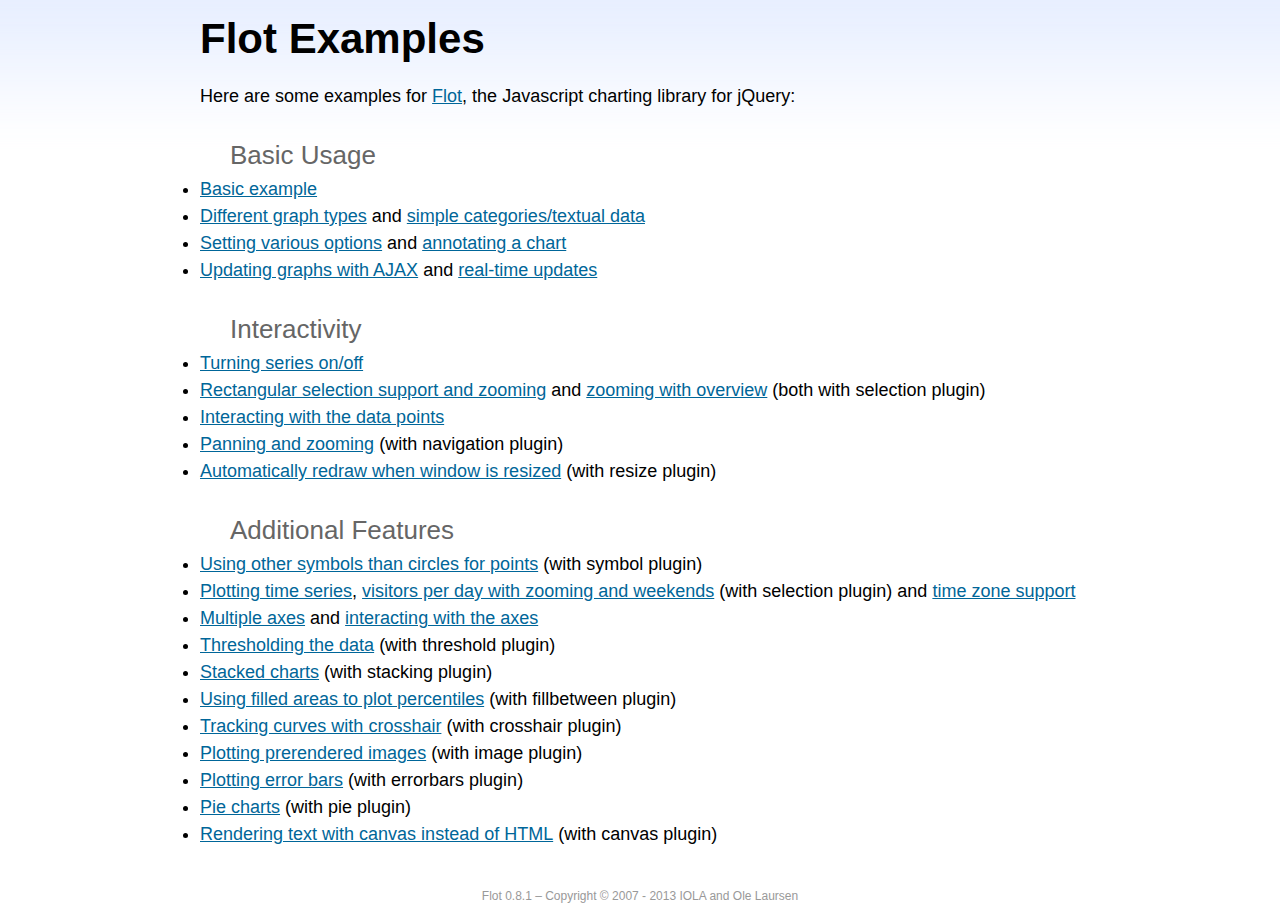
<file: dafycredit-mall-catelog/src/main/resources/static/assets/plugins/flot/examples/index.html>
<!DOCTYPE html PUBLIC "-//W3C//DTD HTML 4.01//EN" "http://www.w3.org/TR/html4/strict.dtd">
<html>
<head>
	<meta http-equiv="Content-Type" content="text/html; charset=utf-8">
	<title>Flot Examples</title>
	<link href="examples.css" rel="stylesheet" type="text/css">
	<style>

	h3 {
		margin-top: 30px;
		margin-bottom: 5px;
	}

	</style>
	<script language="javascript" type="text/javascript" src="../jquery.js"></script>
	<script language="javascript" type="text/javascript" src="../jquery.flot.js"></script>
	<script type="text/javascript">

	$(function() {

		// Add the Flot version string to the footer

		$("#footer").prepend("Flot " + $.plot.version + " &ndash; ");
	});

	</script>
</head>
<body>

	<div id="header">
		<h2>Flot Examples</h2>
	</div>

	<div id="content">

		<p>Here are some examples for <a href="http://www.flotcharts.org">Flot</a>, the Javascript charting library for jQuery:</p>

		<h3>Basic Usage</h3>

		<ul>
			<li><a href="basic-usage/index.html">Basic example</a></li>
			<li><a href="series-types/index.html">Different graph types</a> and <a href="categories/index.html">simple categories/textual data</a></li>
			<li><a href="basic-options/index.html">Setting various options</a> and <a href="annotating/index.html">annotating a chart</a></li>
			<li><a href="ajax/index.html">Updating graphs with AJAX</a> and <a href="realtime/index.html">real-time updates</a></li>
		</ul>

		<h3>Interactivity</h3>

		<ul>
			<li><a href="series-toggle/index.html">Turning series on/off</a></li>
			<li><a href="selection/index.html">Rectangular selection support and zooming</a> and <a href="zooming/index.html">zooming with overview</a> (both with selection plugin)</li>
			<li><a href="interacting/index.html">Interacting with the data points</a></li>
			<li><a href="navigate/index.html">Panning and zooming</a> (with navigation plugin)</li>
			<li><a href="resize/index.html">Automatically redraw when window is resized</a> (with resize plugin)</li>
		</ul>

		<h3>Additional Features</h3>

		<ul>
			<li><a href="symbols/index.html">Using other symbols than circles for points</a> (with symbol plugin)</li>
			<li><a href="axes-time/index.html">Plotting time series</a>, <a href="visitors/index.html">visitors per day with zooming and weekends</a> (with selection plugin) and <a href="axes-time-zones/index.html">time zone support</a></li>
			<li><a href="axes-multiple/index.html">Multiple axes</a> and <a href="axes-interacting/index.html">interacting with the axes</a></li>
			<li><a href="threshold/index.html">Thresholding the data</a> (with threshold plugin)</li>
			<li><a href="stacking/index.html">Stacked charts</a> (with stacking plugin)</li>
			<li><a href="percentiles/index.html">Using filled areas to plot percentiles</a> (with fillbetween plugin)</li>
			<li><a href="tracking/index.html">Tracking curves with crosshair</a> (with crosshair plugin)</li>
			<li><a href="image/index.html">Plotting prerendered images</a> (with image plugin)</li>
			<li><a href="series-errorbars/index.html">Plotting error bars</a> (with errorbars plugin)</li>
			<li><a href="series-pie/index.html">Pie charts</a> (with pie plugin)</li>
			<li><a href="canvas/index.html">Rendering text with canvas instead of HTML</a> (with canvas plugin)</li>
		</ul>

	</div>

	<div id="footer">
		Copyright &copy; 2007 - 2013 IOLA and Ole Laursen
	</div>

</body>
</html>
</file>
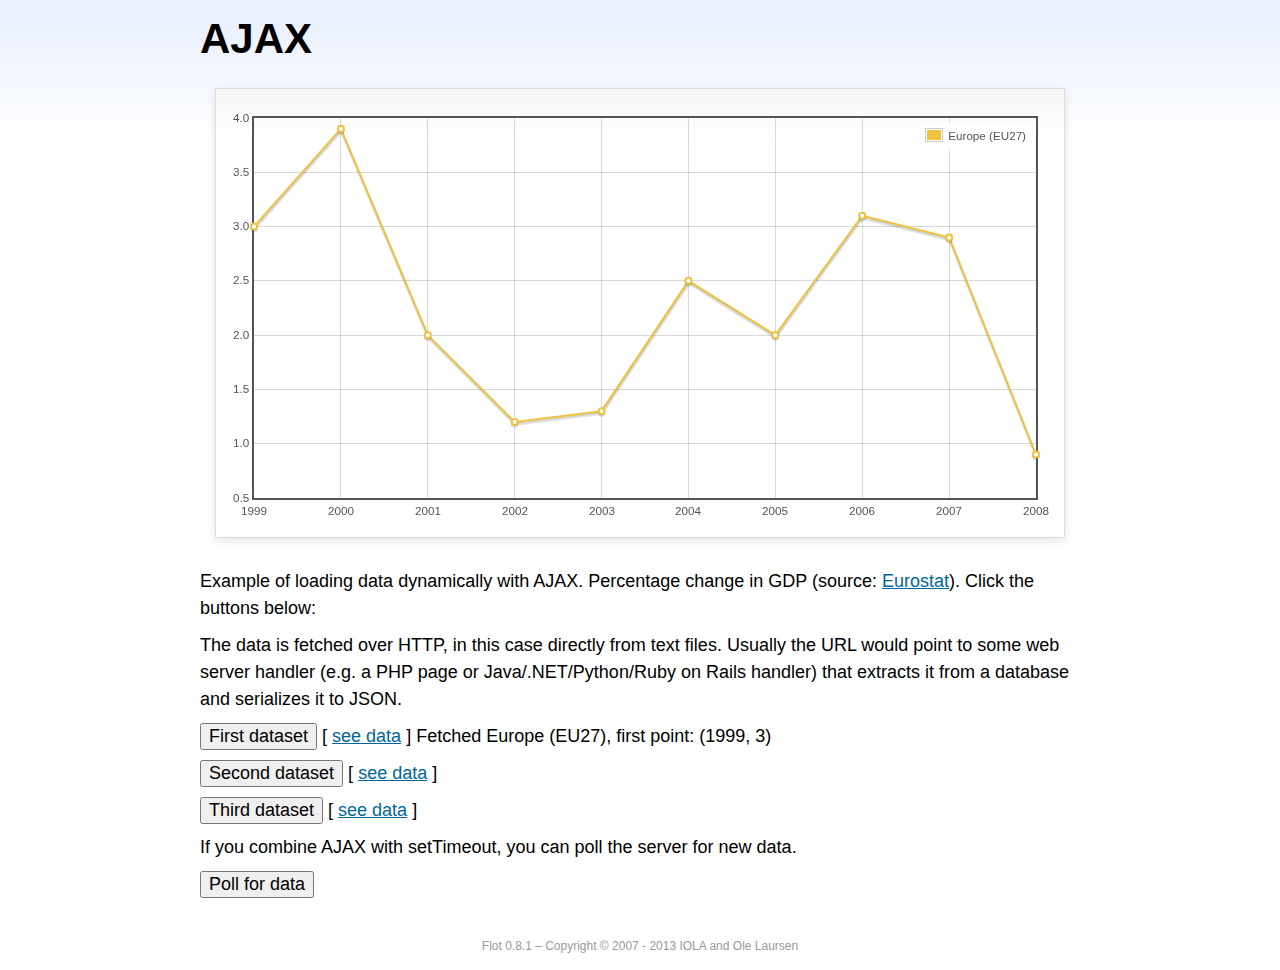
<file: dafycredit-mall-catelog/src/main/resources/static/assets/plugins/flot/examples/ajax/index.html>
<!DOCTYPE html PUBLIC "-//W3C//DTD HTML 4.01//EN" "http://www.w3.org/TR/html4/strict.dtd">
<html>
<head>
	<meta http-equiv="Content-Type" content="text/html; charset=utf-8">
	<title>Flot Examples: AJAX</title>
	<link href="../examples.css" rel="stylesheet" type="text/css">
	<!--[if lte IE 8]><script language="javascript" type="text/javascript" src="../../excanvas.min.js"></script><![endif]-->
	<script language="javascript" type="text/javascript" src="../../jquery.js"></script>
	<script language="javascript" type="text/javascript" src="../../jquery.flot.js"></script>
	<script type="text/javascript">

	$(function() {

		var options = {
			lines: {
				show: true
			},
			points: {
				show: true
			},
			xaxis: {
				tickDecimals: 0,
				tickSize: 1
			}
		};

		var data = [];

		$.plot("#placeholder", data, options);

		// Fetch one series, adding to what we already have

		var alreadyFetched = {};

		$("button.fetchSeries").click(function () {

			var button = $(this);

			// Find the URL in the link right next to us, then fetch the data

			var dataurl = button.siblings("a").attr("href");

			function onDataReceived(series) {

				// Extract the first coordinate pair; jQuery has parsed it, so
				// the data is now just an ordinary JavaScript object

				var firstcoordinate = "(" + series.data[0][0] + ", " + series.data[0][1] + ")";
				button.siblings("span").text("Fetched " + series.label + ", first point: " + firstcoordinate);

				// Push the new data onto our existing data array

				if (!alreadyFetched[series.label]) {
					alreadyFetched[series.label] = true;
					data.push(series);
				}

				$.plot("#placeholder", data, options);
			}

			$.ajax({
				url: dataurl,
				type: "GET",
				dataType: "json",
				success: onDataReceived
			});
		});

		// Initiate a recurring data update

		$("button.dataUpdate").click(function () {

			data = [];
			alreadyFetched = {};

			$.plot("#placeholder", data, options);

			var iteration = 0;

			function fetchData() {

				++iteration;

				function onDataReceived(series) {

					// Load all the data in one pass; if we only got partial
					// data we could merge it with what we already have.

					data = [ series ];
					$.plot("#placeholder", data, options);
				}

				// Normally we call the same URL - a script connected to a
				// database - but in this case we only have static example
				// files, so we need to modify the URL.

				$.ajax({
					url: "data-eu-gdp-growth-" + iteration + ".json",
					type: "GET",
					dataType: "json",
					success: onDataReceived
				});

				if (iteration < 5) {
					setTimeout(fetchData, 1000);
				} else {
					data = [];
					alreadyFetched = {};
				}
			}

			setTimeout(fetchData, 1000);
		});

		// Load the first series by default, so we don't have an empty plot

		$("button.fetchSeries:first").click();

		// Add the Flot version string to the footer

		$("#footer").prepend("Flot " + $.plot.version + " &ndash; ");
	});

	</script>
</head>
<body>

	<div id="header">
		<h2>AJAX</h2>
	</div>

	<div id="content">

		<div class="demo-container">
			<div id="placeholder" class="demo-placeholder"></div>
		</div>

		<p>Example of loading data dynamically with AJAX. Percentage change in GDP (source: <a href="http://epp.eurostat.ec.europa.eu/tgm/table.do?tab=table&init=1&plugin=1&language=en&pcode=tsieb020">Eurostat</a>). Click the buttons below:</p>

		<p>The data is fetched over HTTP, in this case directly from text files. Usually the URL would point to some web server handler (e.g. a PHP page or Java/.NET/Python/Ruby on Rails handler) that extracts it from a database and serializes it to JSON.</p>

		<p>
			<button class="fetchSeries">First dataset</button>
			[ <a href="data-eu-gdp-growth.json">see data</a> ]
			<span></span>
		</p>

		<p>
			<button class="fetchSeries">Second dataset</button>
			[ <a href="data-japan-gdp-growth.json">see data</a> ]
			<span></span>
		</p>

		<p>
			<button class="fetchSeries">Third dataset</button>
			[ <a href="data-usa-gdp-growth.json">see data</a> ]
			<span></span>
		</p>

		<p>If you combine AJAX with setTimeout, you can poll the server for new data.</p>

		<p>
			<button class="dataUpdate">Poll for data</button>
		</p>

	</div>

	<div id="footer">
		Copyright &copy; 2007 - 2013 IOLA and Ole Laursen
	</div>

</body>
</html>
</file>
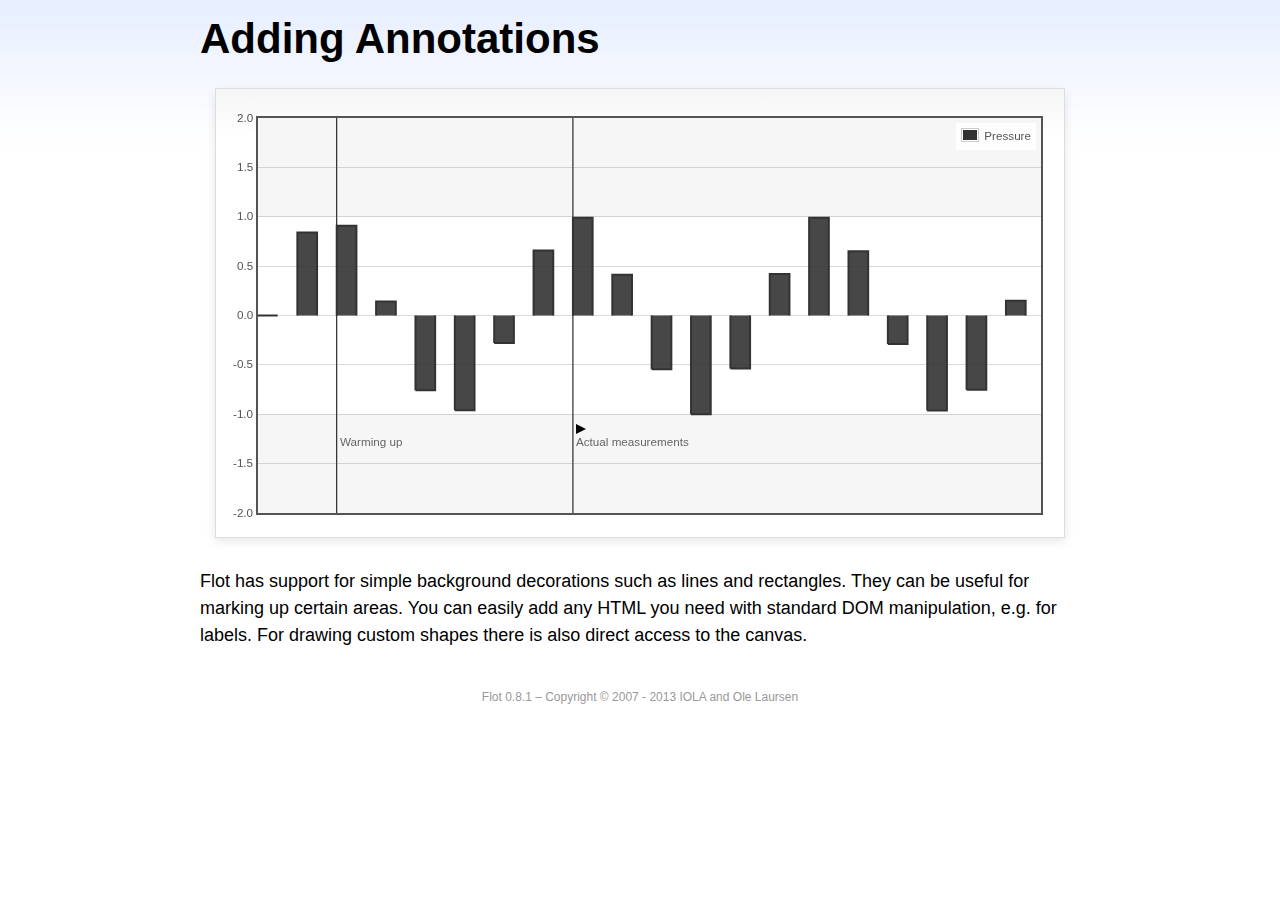
<file: dafycredit-mall-catelog/src/main/resources/static/assets/plugins/flot/examples/annotating/index.html>
<!DOCTYPE html PUBLIC "-//W3C//DTD HTML 4.01//EN" "http://www.w3.org/TR/html4/strict.dtd">
<html>
<head>
	<meta http-equiv="Content-Type" content="text/html; charset=utf-8">
	<title>Flot Examples: Adding Annotations</title>
	<link href="../examples.css" rel="stylesheet" type="text/css">
	<!--[if lte IE 8]><script language="javascript" type="text/javascript" src="../../excanvas.min.js"></script><![endif]-->
	<script language="javascript" type="text/javascript" src="../../jquery.js"></script>
	<script language="javascript" type="text/javascript" src="../../jquery.flot.js"></script>
	<script type="text/javascript">

	$(function() {

		var d1 = [];
		for (var i = 0; i < 20; ++i) {
			d1.push([i, Math.sin(i)]);
		}

		var data = [{ data: d1, label: "Pressure", color: "#333" }];

		var markings = [
			{ color: "#f6f6f6", yaxis: { from: 1 } },
			{ color: "#f6f6f6", yaxis: { to: -1 } },
			{ color: "#000", lineWidth: 1, xaxis: { from: 2, to: 2 } },
			{ color: "#000", lineWidth: 1, xaxis: { from: 8, to: 8 } }
		];

		var placeholder = $("#placeholder");

		var plot = $.plot(placeholder, data, {
			bars: { show: true, barWidth: 0.5, fill: 0.9 },
			xaxis: { ticks: [], autoscaleMargin: 0.02 },
			yaxis: { min: -2, max: 2 },
			grid: { markings: markings }
		});

		var o = plot.pointOffset({ x: 2, y: -1.2});

		// Append it to the placeholder that Flot already uses for positioning

		placeholder.append("<div style='position:absolute;left:" + (o.left + 4) + "px;top:" + o.top + "px;color:#666;font-size:smaller'>Warming up</div>");

		o = plot.pointOffset({ x: 8, y: -1.2});
		placeholder.append("<div style='position:absolute;left:" + (o.left + 4) + "px;top:" + o.top + "px;color:#666;font-size:smaller'>Actual measurements</div>");

		// Draw a little arrow on top of the last label to demonstrate canvas
		// drawing

		var ctx = plot.getCanvas().getContext("2d");
		ctx.beginPath();
		o.left += 4;
		ctx.moveTo(o.left, o.top);
		ctx.lineTo(o.left, o.top - 10);
		ctx.lineTo(o.left + 10, o.top - 5);
		ctx.lineTo(o.left, o.top);
		ctx.fillStyle = "#000";
		ctx.fill();

		// Add the Flot version string to the footer

		$("#footer").prepend("Flot " + $.plot.version + " &ndash; ");
	});

	</script>
</head>
<body>

	<div id="header">
		<h2>Adding Annotations</h2>
	</div>

	<div id="content">

		<div class="demo-container">
			<div id="placeholder" class="demo-placeholder"></div>
		</div>

		<p>Flot has support for simple background decorations such as lines and rectangles. They can be useful for marking up certain areas. You can easily add any HTML you need with standard DOM manipulation, e.g. for labels. For drawing custom shapes there is also direct access to the canvas.</p>

	</div>

	<div id="footer">
		Copyright &copy; 2007 - 2013 IOLA and Ole Laursen
	</div>

</body>
</html>
</file>
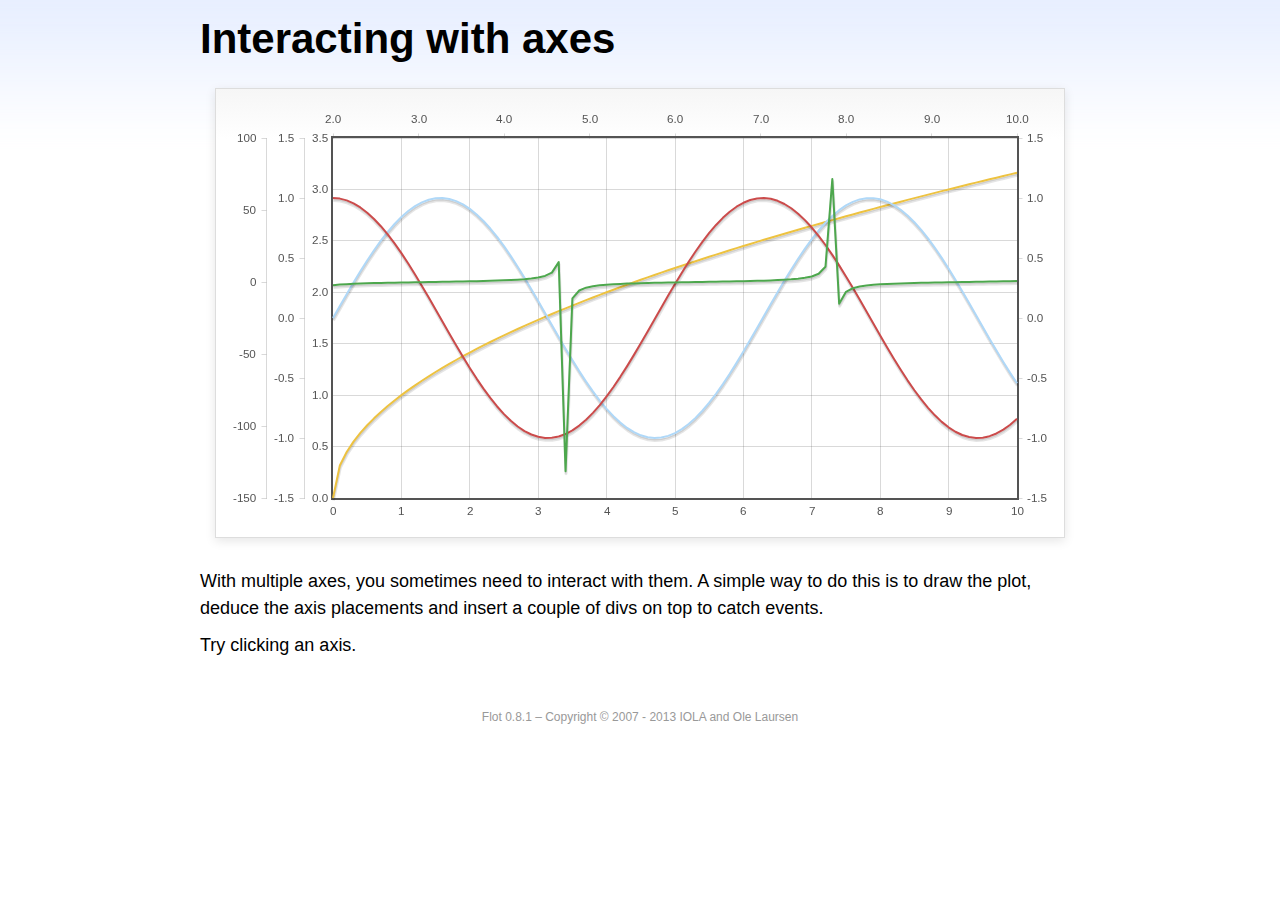
<file: dafycredit-mall-catelog/src/main/resources/static/assets/plugins/flot/examples/axes-interacting/index.html>
<!DOCTYPE html PUBLIC "-//W3C//DTD HTML 4.01//EN" "http://www.w3.org/TR/html4/strict.dtd">
<html>
<head>
	<meta http-equiv="Content-Type" content="text/html; charset=utf-8">
	<title>Flot Examples: Interacting with axes</title>
	<link href="../examples.css" rel="stylesheet" type="text/css">
	<!--[if lte IE 8]><script language="javascript" type="text/javascript" src="../../excanvas.min.js"></script><![endif]-->
	<script language="javascript" type="text/javascript" src="../../jquery.js"></script>
	<script language="javascript" type="text/javascript" src="../../jquery.flot.js"></script>
	<script type="text/javascript">

	$(function() {

		function generate(start, end, fn) {
			var res = [];
			for (var i = 0; i <= 100; ++i) {
				var x = start + i / 100 * (end - start);
				res.push([x, fn(x)]);
			}
			return res;
		}

		var data = [
			{ data: generate(0, 10, function (x) { return Math.sqrt(x);}), xaxis: 1, yaxis:1 },
			{ data: generate(0, 10, function (x) { return Math.sin(x);}), xaxis: 1, yaxis:2 },
			{ data: generate(0, 10, function (x) { return Math.cos(x);}), xaxis: 1, yaxis:3 },
			{ data: generate(2, 10, function (x) { return Math.tan(x);}), xaxis: 2, yaxis: 4 }
		];

		var plot = $.plot("#placeholder", data, {
			xaxes: [
				{ position: 'bottom' },
				{ position: 'top'}
			],
			yaxes: [
				{ position: 'left' },
				{ position: 'left' },
				{ position: 'right' },
				{ position: 'left' }
			]
		});

		// Create a div for each axis

		$.each(plot.getAxes(), function (i, axis) {
			if (!axis.show)
				return;

			var box = axis.box;

			$("<div class='axisTarget' style='position:absolute; left:" + box.left + "px; top:" + box.top + "px; width:" + box.width +  "px; height:" + box.height + "px'></div>")
				.data("axis.direction", axis.direction)
				.data("axis.n", axis.n)
				.css({ backgroundColor: "#f00", opacity: 0, cursor: "pointer" })
				.appendTo(plot.getPlaceholder())
				.hover(
					function () { $(this).css({ opacity: 0.10 }) },
					function () { $(this).css({ opacity: 0 }) }
				)
				.click(function () {
					$("#click").text("You clicked the " + axis.direction + axis.n + "axis!")
				});
		});

		// Add the Flot version string to the footer

		$("#footer").prepend("Flot " + $.plot.version + " &ndash; ");
	});

	</script>
</head>
<body>

	<div id="header">
		<h2>Interacting with axes</h2>
	</div>

	<div id="content">

		<div class="demo-container">
			<div id="placeholder" class="demo-placeholder"></div>
		</div>

		<p>With multiple axes, you sometimes need to interact with them. A simple way to do this is to draw the plot, deduce the axis placements and insert a couple of divs on top to catch events.</p>

		<p>Try clicking an axis.</p>

		<p id="click"></p>

	</div>

	<div id="footer">
		Copyright &copy; 2007 - 2013 IOLA and Ole Laursen
	</div>

</body>
</html>
</file>
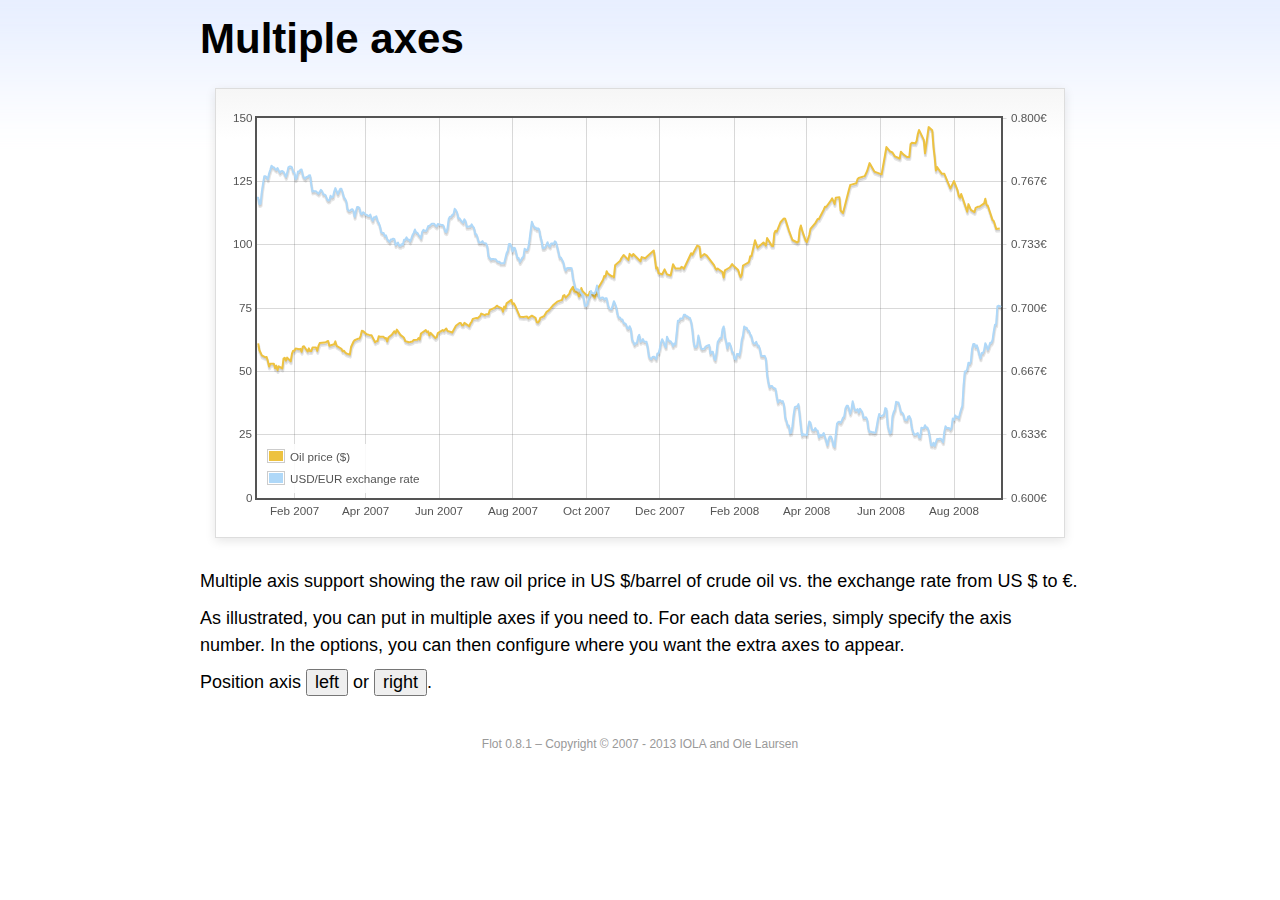
<file: dafycredit-mall-catelog/src/main/resources/static/assets/plugins/flot/examples/axes-multiple/index.html>
<!DOCTYPE html PUBLIC "-//W3C//DTD HTML 4.01//EN" "http://www.w3.org/TR/html4/strict.dtd">
<html>
<head>
	<meta http-equiv="Content-Type" content="text/html; charset=utf-8">
	<title>Flot Examples: Multiple Axes</title>
	<link href="../examples.css" rel="stylesheet" type="text/css">
	<!--[if lte IE 8]><script language="javascript" type="text/javascript" src="../../excanvas.min.js"></script><![endif]-->
	<script language="javascript" type="text/javascript" src="../../jquery.js"></script>
	<script language="javascript" type="text/javascript" src="../../jquery.flot.js"></script>
	<script language="javascript" type="text/javascript" src="../../jquery.flot.time.js"></script>
	<script type="text/javascript">

	$(function() {

		var oilprices = [[1167692400000,61.05], [1167778800000,58.32], [1167865200000,57.35], [1167951600000,56.31], [1168210800000,55.55], [1168297200000,55.64], [1168383600000,54.02], [1168470000000,51.88], [1168556400000,52.99], [1168815600000,52.99], [1168902000000,51.21], [1168988400000,52.24], [1169074800000,50.48], [1169161200000,51.99], [1169420400000,51.13], [1169506800000,55.04], [1169593200000,55.37], [1169679600000,54.23], [1169766000000,55.42], [1170025200000,54.01], [1170111600000,56.97], [1170198000000,58.14], [1170284400000,58.14], [1170370800000,59.02], [1170630000000,58.74], [1170716400000,58.88], [1170802800000,57.71], [1170889200000,59.71], [1170975600000,59.89], [1171234800000,57.81], [1171321200000,59.06], [1171407600000,58.00], [1171494000000,57.99], [1171580400000,59.39], [1171839600000,59.39], [1171926000000,58.07], [1172012400000,60.07], [1172098800000,61.14], [1172444400000,61.39], [1172530800000,61.46], [1172617200000,61.79], [1172703600000,62.00], [1172790000000,60.07], [1173135600000,60.69], [1173222000000,61.82], [1173308400000,60.05], [1173654000000,58.91], [1173740400000,57.93], [1173826800000,58.16], [1173913200000,57.55], [1173999600000,57.11], [1174258800000,56.59], [1174345200000,59.61], [1174518000000,61.69], [1174604400000,62.28], [1174860000000,62.91], [1174946400000,62.93], [1175032800000,64.03], [1175119200000,66.03], [1175205600000,65.87], [1175464800000,64.64], [1175637600000,64.38], [1175724000000,64.28], [1175810400000,64.28], [1176069600000,61.51], [1176156000000,61.89], [1176242400000,62.01], [1176328800000,63.85], [1176415200000,63.63], [1176674400000,63.61], [1176760800000,63.10], [1176847200000,63.13], [1176933600000,61.83], [1177020000000,63.38], [1177279200000,64.58], [1177452000000,65.84], [1177538400000,65.06], [1177624800000,66.46], [1177884000000,64.40], [1178056800000,63.68], [1178143200000,63.19], [1178229600000,61.93], [1178488800000,61.47], [1178575200000,61.55], [1178748000000,61.81], [1178834400000,62.37], [1179093600000,62.46], [1179180000000,63.17], [1179266400000,62.55], [1179352800000,64.94], [1179698400000,66.27], [1179784800000,65.50], [1179871200000,65.77], [1179957600000,64.18], [1180044000000,65.20], [1180389600000,63.15], [1180476000000,63.49], [1180562400000,65.08], [1180908000000,66.30], [1180994400000,65.96], [1181167200000,66.93], [1181253600000,65.98], [1181599200000,65.35], [1181685600000,66.26], [1181858400000,68.00], [1182117600000,69.09], [1182204000000,69.10], [1182290400000,68.19], [1182376800000,68.19], [1182463200000,69.14], [1182722400000,68.19], [1182808800000,67.77], [1182895200000,68.97], [1182981600000,69.57], [1183068000000,70.68], [1183327200000,71.09], [1183413600000,70.92], [1183586400000,71.81], [1183672800000,72.81], [1183932000000,72.19], [1184018400000,72.56], [1184191200000,72.50], [1184277600000,74.15], [1184623200000,75.05], [1184796000000,75.92], [1184882400000,75.57], [1185141600000,74.89], [1185228000000,73.56], [1185314400000,75.57], [1185400800000,74.95], [1185487200000,76.83], [1185832800000,78.21], [1185919200000,76.53], [1186005600000,76.86], [1186092000000,76.00], [1186437600000,71.59], [1186696800000,71.47], [1186956000000,71.62], [1187042400000,71.00], [1187301600000,71.98], [1187560800000,71.12], [1187647200000,69.47], [1187733600000,69.26], [1187820000000,69.83], [1187906400000,71.09], [1188165600000,71.73], [1188338400000,73.36], [1188511200000,74.04], [1188856800000,76.30], [1189116000000,77.49], [1189461600000,78.23], [1189548000000,79.91], [1189634400000,80.09], [1189720800000,79.10], [1189980000000,80.57], [1190066400000,81.93], [1190239200000,83.32], [1190325600000,81.62], [1190584800000,80.95], [1190671200000,79.53], [1190757600000,80.30], [1190844000000,82.88], [1190930400000,81.66], [1191189600000,80.24], [1191276000000,80.05], [1191362400000,79.94], [1191448800000,81.44], [1191535200000,81.22], [1191794400000,79.02], [1191880800000,80.26], [1191967200000,80.30], [1192053600000,83.08], [1192140000000,83.69], [1192399200000,86.13], [1192485600000,87.61], [1192572000000,87.40], [1192658400000,89.47], [1192744800000,88.60], [1193004000000,87.56], [1193090400000,87.56], [1193176800000,87.10], [1193263200000,91.86], [1193612400000,93.53], [1193698800000,94.53], [1193871600000,95.93], [1194217200000,93.98], [1194303600000,96.37], [1194476400000,95.46], [1194562800000,96.32], [1195081200000,93.43], [1195167600000,95.10], [1195426800000,94.64], [1195513200000,95.10], [1196031600000,97.70], [1196118000000,94.42], [1196204400000,90.62], [1196290800000,91.01], [1196377200000,88.71], [1196636400000,88.32], [1196809200000,90.23], [1196982000000,88.28], [1197241200000,87.86], [1197327600000,90.02], [1197414000000,92.25], [1197586800000,90.63], [1197846000000,90.63], [1197932400000,90.49], [1198018800000,91.24], [1198105200000,91.06], [1198191600000,90.49], [1198710000000,96.62], [1198796400000,96.00], [1199142000000,99.62], [1199314800000,99.18], [1199401200000,95.09], [1199660400000,96.33], [1199833200000,95.67], [1200351600000,91.90], [1200438000000,90.84], [1200524400000,90.13], [1200610800000,90.57], [1200956400000,89.21], [1201042800000,86.99], [1201129200000,89.85], [1201474800000,90.99], [1201561200000,91.64], [1201647600000,92.33], [1201734000000,91.75], [1202079600000,90.02], [1202166000000,88.41], [1202252400000,87.14], [1202338800000,88.11], [1202425200000,91.77], [1202770800000,92.78], [1202857200000,93.27], [1202943600000,95.46], [1203030000000,95.46], [1203289200000,101.74], [1203462000000,98.81], [1203894000000,100.88], [1204066800000,99.64], [1204153200000,102.59], [1204239600000,101.84], [1204498800000,99.52], [1204585200000,99.52], [1204671600000,104.52], [1204758000000,105.47], [1204844400000,105.15], [1205103600000,108.75], [1205276400000,109.92], [1205362800000,110.33], [1205449200000,110.21], [1205708400000,105.68], [1205967600000,101.84], [1206313200000,100.86], [1206399600000,101.22], [1206486000000,105.90], [1206572400000,107.58], [1206658800000,105.62], [1206914400000,101.58], [1207000800000,100.98], [1207173600000,103.83], [1207260000000,106.23], [1207605600000,108.50], [1207778400000,110.11], [1207864800000,110.14], [1208210400000,113.79], [1208296800000,114.93], [1208383200000,114.86], [1208728800000,117.48], [1208815200000,118.30], [1208988000000,116.06], [1209074400000,118.52], [1209333600000,118.75], [1209420000000,113.46], [1209592800000,112.52], [1210024800000,121.84], [1210111200000,123.53], [1210197600000,123.69], [1210543200000,124.23], [1210629600000,125.80], [1210716000000,126.29], [1211148000000,127.05], [1211320800000,129.07], [1211493600000,132.19], [1211839200000,128.85], [1212357600000,127.76], [1212703200000,138.54], [1212962400000,136.80], [1213135200000,136.38], [1213308000000,134.86], [1213653600000,134.01], [1213740000000,136.68], [1213912800000,135.65], [1214172000000,134.62], [1214258400000,134.62], [1214344800000,134.62], [1214431200000,139.64], [1214517600000,140.21], [1214776800000,140.00], [1214863200000,140.97], [1214949600000,143.57], [1215036000000,145.29], [1215381600000,141.37], [1215468000000,136.04], [1215727200000,146.40], [1215986400000,145.18], [1216072800000,138.74], [1216159200000,134.60], [1216245600000,129.29], [1216332000000,130.65], [1216677600000,127.95], [1216850400000,127.95], [1217282400000,122.19], [1217455200000,124.08], [1217541600000,125.10], [1217800800000,121.41], [1217887200000,119.17], [1217973600000,118.58], [1218060000000,120.02], [1218405600000,114.45], [1218492000000,113.01], [1218578400000,116.00], [1218751200000,113.77], [1219010400000,112.87], [1219096800000,114.53], [1219269600000,114.98], [1219356000000,114.98], [1219701600000,116.27], [1219788000000,118.15], [1219874400000,115.59], [1219960800000,115.46], [1220306400000,109.71], [1220392800000,109.35], [1220565600000,106.23], [1220824800000,106.34]];

		var exchangerates = [[1167606000000,0.7580], [1167692400000,0.7580], [1167778800000,0.75470], [1167865200000,0.75490], [1167951600000,0.76130], [1168038000000,0.76550], [1168124400000,0.76930], [1168210800000,0.76940], [1168297200000,0.76880], [1168383600000,0.76780], [1168470000000,0.77080], [1168556400000,0.77270], [1168642800000,0.77490], [1168729200000,0.77410], [1168815600000,0.77410], [1168902000000,0.77320], [1168988400000,0.77270], [1169074800000,0.77370], [1169161200000,0.77240], [1169247600000,0.77120], [1169334000000,0.7720], [1169420400000,0.77210], [1169506800000,0.77170], [1169593200000,0.77040], [1169679600000,0.7690], [1169766000000,0.77110], [1169852400000,0.7740], [1169938800000,0.77450], [1170025200000,0.77450], [1170111600000,0.7740], [1170198000000,0.77160], [1170284400000,0.77130], [1170370800000,0.76780], [1170457200000,0.76880], [1170543600000,0.77180], [1170630000000,0.77180], [1170716400000,0.77280], [1170802800000,0.77290], [1170889200000,0.76980], [1170975600000,0.76850], [1171062000000,0.76810], [1171148400000,0.7690], [1171234800000,0.7690], [1171321200000,0.76980], [1171407600000,0.76990], [1171494000000,0.76510], [1171580400000,0.76130], [1171666800000,0.76160], [1171753200000,0.76140], [1171839600000,0.76140], [1171926000000,0.76070], [1172012400000,0.76020], [1172098800000,0.76110], [1172185200000,0.76220], [1172271600000,0.76150], [1172358000000,0.75980], [1172444400000,0.75980], [1172530800000,0.75920], [1172617200000,0.75730], [1172703600000,0.75660], [1172790000000,0.75670], [1172876400000,0.75910], [1172962800000,0.75820], [1173049200000,0.75850], [1173135600000,0.76130], [1173222000000,0.76310], [1173308400000,0.76150], [1173394800000,0.760], [1173481200000,0.76130], [1173567600000,0.76270], [1173654000000,0.76270], [1173740400000,0.76080], [1173826800000,0.75830], [1173913200000,0.75750], [1173999600000,0.75620], [1174086000000,0.7520], [1174172400000,0.75120], [1174258800000,0.75120], [1174345200000,0.75170], [1174431600000,0.7520], [1174518000000,0.75110], [1174604400000,0.7480], [1174690800000,0.75090], [1174777200000,0.75310], [1174860000000,0.75310], [1174946400000,0.75270], [1175032800000,0.74980], [1175119200000,0.74930], [1175205600000,0.75040], [1175292000000,0.750], [1175378400000,0.74910], [1175464800000,0.74910], [1175551200000,0.74850], [1175637600000,0.74840], [1175724000000,0.74920], [1175810400000,0.74710], [1175896800000,0.74590], [1175983200000,0.74770], [1176069600000,0.74770], [1176156000000,0.74830], [1176242400000,0.74580], [1176328800000,0.74480], [1176415200000,0.7430], [1176501600000,0.73990], [1176588000000,0.73950], [1176674400000,0.73950], [1176760800000,0.73780], [1176847200000,0.73820], [1176933600000,0.73620], [1177020000000,0.73550], [1177106400000,0.73480], [1177192800000,0.73610], [1177279200000,0.73610], [1177365600000,0.73650], [1177452000000,0.73620], [1177538400000,0.73310], [1177624800000,0.73390], [1177711200000,0.73440], [1177797600000,0.73270], [1177884000000,0.73270], [1177970400000,0.73360], [1178056800000,0.73330], [1178143200000,0.73590], [1178229600000,0.73590], [1178316000000,0.73720], [1178402400000,0.7360], [1178488800000,0.7360], [1178575200000,0.7350], [1178661600000,0.73650], [1178748000000,0.73840], [1178834400000,0.73950], [1178920800000,0.74130], [1179007200000,0.73970], [1179093600000,0.73960], [1179180000000,0.73850], [1179266400000,0.73780], [1179352800000,0.73660], [1179439200000,0.740], [1179525600000,0.74110], [1179612000000,0.74060], [1179698400000,0.74050], [1179784800000,0.74140], [1179871200000,0.74310], [1179957600000,0.74310], [1180044000000,0.74380], [1180130400000,0.74430], [1180216800000,0.74430], [1180303200000,0.74430], [1180389600000,0.74340], [1180476000000,0.74290], [1180562400000,0.74420], [1180648800000,0.7440], [1180735200000,0.74390], [1180821600000,0.74370], [1180908000000,0.74370], [1180994400000,0.74290], [1181080800000,0.74030], [1181167200000,0.73990], [1181253600000,0.74180], [1181340000000,0.74680], [1181426400000,0.7480], [1181512800000,0.7480], [1181599200000,0.7490], [1181685600000,0.74940], [1181772000000,0.75220], [1181858400000,0.75150], [1181944800000,0.75020], [1182031200000,0.74720], [1182117600000,0.74720], [1182204000000,0.74620], [1182290400000,0.74550], [1182376800000,0.74490], [1182463200000,0.74670], [1182549600000,0.74580], [1182636000000,0.74270], [1182722400000,0.74270], [1182808800000,0.7430], [1182895200000,0.74290], [1182981600000,0.7440], [1183068000000,0.7430], [1183154400000,0.74220], [1183240800000,0.73880], [1183327200000,0.73880], [1183413600000,0.73690], [1183500000000,0.73450], [1183586400000,0.73450], [1183672800000,0.73450], [1183759200000,0.73520], [1183845600000,0.73410], [1183932000000,0.73410], [1184018400000,0.7340], [1184104800000,0.73240], [1184191200000,0.72720], [1184277600000,0.72640], [1184364000000,0.72550], [1184450400000,0.72580], [1184536800000,0.72580], [1184623200000,0.72560], [1184709600000,0.72570], [1184796000000,0.72470], [1184882400000,0.72430], [1184968800000,0.72440], [1185055200000,0.72350], [1185141600000,0.72350], [1185228000000,0.72350], [1185314400000,0.72350], [1185400800000,0.72620], [1185487200000,0.72880], [1185573600000,0.73010], [1185660000000,0.73370], [1185746400000,0.73370], [1185832800000,0.73240], [1185919200000,0.72970], [1186005600000,0.73170], [1186092000000,0.73150], [1186178400000,0.72880], [1186264800000,0.72630], [1186351200000,0.72630], [1186437600000,0.72420], [1186524000000,0.72530], [1186610400000,0.72640], [1186696800000,0.7270], [1186783200000,0.73120], [1186869600000,0.73050], [1186956000000,0.73050], [1187042400000,0.73180], [1187128800000,0.73580], [1187215200000,0.74090], [1187301600000,0.74540], [1187388000000,0.74370], [1187474400000,0.74240], [1187560800000,0.74240], [1187647200000,0.74150], [1187733600000,0.74190], [1187820000000,0.74140], [1187906400000,0.73770], [1187992800000,0.73550], [1188079200000,0.73150], [1188165600000,0.73150], [1188252000000,0.7320], [1188338400000,0.73320], [1188424800000,0.73460], [1188511200000,0.73280], [1188597600000,0.73230], [1188684000000,0.7340], [1188770400000,0.7340], [1188856800000,0.73360], [1188943200000,0.73510], [1189029600000,0.73460], [1189116000000,0.73210], [1189202400000,0.72940], [1189288800000,0.72660], [1189375200000,0.72660], [1189461600000,0.72540], [1189548000000,0.72420], [1189634400000,0.72130], [1189720800000,0.71970], [1189807200000,0.72090], [1189893600000,0.7210], [1189980000000,0.7210], [1190066400000,0.7210], [1190152800000,0.72090], [1190239200000,0.71590], [1190325600000,0.71330], [1190412000000,0.71050], [1190498400000,0.70990], [1190584800000,0.70990], [1190671200000,0.70930], [1190757600000,0.70930], [1190844000000,0.70760], [1190930400000,0.7070], [1191016800000,0.70490], [1191103200000,0.70120], [1191189600000,0.70110], [1191276000000,0.70190], [1191362400000,0.70460], [1191448800000,0.70630], [1191535200000,0.70890], [1191621600000,0.70770], [1191708000000,0.70770], [1191794400000,0.70770], [1191880800000,0.70910], [1191967200000,0.71180], [1192053600000,0.70790], [1192140000000,0.70530], [1192226400000,0.7050], [1192312800000,0.70550], [1192399200000,0.70550], [1192485600000,0.70450], [1192572000000,0.70510], [1192658400000,0.70510], [1192744800000,0.70170], [1192831200000,0.70], [1192917600000,0.69950], [1193004000000,0.69940], [1193090400000,0.70140], [1193176800000,0.70360], [1193263200000,0.70210], [1193349600000,0.70020], [1193436000000,0.69670], [1193522400000,0.6950], [1193612400000,0.6950], [1193698800000,0.69390], [1193785200000,0.6940], [1193871600000,0.69220], [1193958000000,0.69190], [1194044400000,0.69140], [1194130800000,0.68940], [1194217200000,0.68910], [1194303600000,0.69040], [1194390000000,0.6890], [1194476400000,0.68340], [1194562800000,0.68230], [1194649200000,0.68070], [1194735600000,0.68150], [1194822000000,0.68150], [1194908400000,0.68470], [1194994800000,0.68590], [1195081200000,0.68220], [1195167600000,0.68270], [1195254000000,0.68370], [1195340400000,0.68230], [1195426800000,0.68220], [1195513200000,0.68220], [1195599600000,0.67920], [1195686000000,0.67460], [1195772400000,0.67350], [1195858800000,0.67310], [1195945200000,0.67420], [1196031600000,0.67440], [1196118000000,0.67390], [1196204400000,0.67310], [1196290800000,0.67610], [1196377200000,0.67610], [1196463600000,0.67850], [1196550000000,0.68180], [1196636400000,0.68360], [1196722800000,0.68230], [1196809200000,0.68050], [1196895600000,0.67930], [1196982000000,0.68490], [1197068400000,0.68330], [1197154800000,0.68250], [1197241200000,0.68250], [1197327600000,0.68160], [1197414000000,0.67990], [1197500400000,0.68130], [1197586800000,0.68090], [1197673200000,0.68680], [1197759600000,0.69330], [1197846000000,0.69330], [1197932400000,0.69450], [1198018800000,0.69440], [1198105200000,0.69460], [1198191600000,0.69640], [1198278000000,0.69650], [1198364400000,0.69560], [1198450800000,0.69560], [1198537200000,0.6950], [1198623600000,0.69480], [1198710000000,0.69280], [1198796400000,0.68870], [1198882800000,0.68240], [1198969200000,0.67940], [1199055600000,0.67940], [1199142000000,0.68030], [1199228400000,0.68550], [1199314800000,0.68240], [1199401200000,0.67910], [1199487600000,0.67830], [1199574000000,0.67850], [1199660400000,0.67850], [1199746800000,0.67970], [1199833200000,0.680], [1199919600000,0.68030], [1200006000000,0.68050], [1200092400000,0.6760], [1200178800000,0.6770], [1200265200000,0.6770], [1200351600000,0.67360], [1200438000000,0.67260], [1200524400000,0.67640], [1200610800000,0.68210], [1200697200000,0.68310], [1200783600000,0.68420], [1200870000000,0.68420], [1200956400000,0.68870], [1201042800000,0.69030], [1201129200000,0.68480], [1201215600000,0.68240], [1201302000000,0.67880], [1201388400000,0.68140], [1201474800000,0.68140], [1201561200000,0.67970], [1201647600000,0.67690], [1201734000000,0.67650], [1201820400000,0.67330], [1201906800000,0.67290], [1201993200000,0.67580], [1202079600000,0.67580], [1202166000000,0.6750], [1202252400000,0.6780], [1202338800000,0.68330], [1202425200000,0.68560], [1202511600000,0.69030], [1202598000000,0.68960], [1202684400000,0.68960], [1202770800000,0.68820], [1202857200000,0.68790], [1202943600000,0.68620], [1203030000000,0.68520], [1203116400000,0.68230], [1203202800000,0.68130], [1203289200000,0.68130], [1203375600000,0.68220], [1203462000000,0.68020], [1203548400000,0.68020], [1203634800000,0.67840], [1203721200000,0.67480], [1203807600000,0.67470], [1203894000000,0.67470], [1203980400000,0.67480], [1204066800000,0.67330], [1204153200000,0.6650], [1204239600000,0.66110], [1204326000000,0.65830], [1204412400000,0.6590], [1204498800000,0.6590], [1204585200000,0.65810], [1204671600000,0.65780], [1204758000000,0.65740], [1204844400000,0.65320], [1204930800000,0.65020], [1205017200000,0.65140], [1205103600000,0.65140], [1205190000000,0.65070], [1205276400000,0.6510], [1205362800000,0.64890], [1205449200000,0.64240], [1205535600000,0.64060], [1205622000000,0.63820], [1205708400000,0.63820], [1205794800000,0.63410], [1205881200000,0.63440], [1205967600000,0.63780], [1206054000000,0.64390], [1206140400000,0.64780], [1206226800000,0.64810], [1206313200000,0.64810], [1206399600000,0.64940], [1206486000000,0.64380], [1206572400000,0.63770], [1206658800000,0.63290], [1206745200000,0.63360], [1206831600000,0.63330], [1206914400000,0.63330], [1207000800000,0.6330], [1207087200000,0.63710], [1207173600000,0.64030], [1207260000000,0.63960], [1207346400000,0.63640], [1207432800000,0.63560], [1207519200000,0.63560], [1207605600000,0.63680], [1207692000000,0.63570], [1207778400000,0.63540], [1207864800000,0.6320], [1207951200000,0.63320], [1208037600000,0.63280], [1208124000000,0.63310], [1208210400000,0.63420], [1208296800000,0.63210], [1208383200000,0.63020], [1208469600000,0.62780], [1208556000000,0.63080], [1208642400000,0.63240], [1208728800000,0.63240], [1208815200000,0.63070], [1208901600000,0.62770], [1208988000000,0.62690], [1209074400000,0.63350], [1209160800000,0.63920], [1209247200000,0.640], [1209333600000,0.64010], [1209420000000,0.63960], [1209506400000,0.64070], [1209592800000,0.64230], [1209679200000,0.64290], [1209765600000,0.64720], [1209852000000,0.64850], [1209938400000,0.64860], [1210024800000,0.64670], [1210111200000,0.64440], [1210197600000,0.64670], [1210284000000,0.65090], [1210370400000,0.64780], [1210456800000,0.64610], [1210543200000,0.64610], [1210629600000,0.64680], [1210716000000,0.64490], [1210802400000,0.6470], [1210888800000,0.64610], [1210975200000,0.64520], [1211061600000,0.64220], [1211148000000,0.64220], [1211234400000,0.64250], [1211320800000,0.64140], [1211407200000,0.63660], [1211493600000,0.63460], [1211580000000,0.6350], [1211666400000,0.63460], [1211752800000,0.63460], [1211839200000,0.63430], [1211925600000,0.63460], [1212012000000,0.63790], [1212098400000,0.64160], [1212184800000,0.64420], [1212271200000,0.64310], [1212357600000,0.64310], [1212444000000,0.64350], [1212530400000,0.6440], [1212616800000,0.64730], [1212703200000,0.64690], [1212789600000,0.63860], [1212876000000,0.63560], [1212962400000,0.6340], [1213048800000,0.63460], [1213135200000,0.6430], [1213221600000,0.64520], [1213308000000,0.64670], [1213394400000,0.65060], [1213480800000,0.65040], [1213567200000,0.65030], [1213653600000,0.64810], [1213740000000,0.64510], [1213826400000,0.6450], [1213912800000,0.64410], [1213999200000,0.64140], [1214085600000,0.64090], [1214172000000,0.64090], [1214258400000,0.64280], [1214344800000,0.64310], [1214431200000,0.64180], [1214517600000,0.63710], [1214604000000,0.63490], [1214690400000,0.63330], [1214776800000,0.63340], [1214863200000,0.63380], [1214949600000,0.63420], [1215036000000,0.6320], [1215122400000,0.63180], [1215208800000,0.6370], [1215295200000,0.63680], [1215381600000,0.63680], [1215468000000,0.63830], [1215554400000,0.63710], [1215640800000,0.63710], [1215727200000,0.63550], [1215813600000,0.6320], [1215900000000,0.62770], [1215986400000,0.62760], [1216072800000,0.62910], [1216159200000,0.62740], [1216245600000,0.62930], [1216332000000,0.63110], [1216418400000,0.6310], [1216504800000,0.63120], [1216591200000,0.63120], [1216677600000,0.63040], [1216764000000,0.62940], [1216850400000,0.63480], [1216936800000,0.63780], [1217023200000,0.63680], [1217109600000,0.63680], [1217196000000,0.63680], [1217282400000,0.6360], [1217368800000,0.6370], [1217455200000,0.64180], [1217541600000,0.64110], [1217628000000,0.64350], [1217714400000,0.64270], [1217800800000,0.64270], [1217887200000,0.64190], [1217973600000,0.64460], [1218060000000,0.64680], [1218146400000,0.64870], [1218232800000,0.65940], [1218319200000,0.66660], [1218405600000,0.66660], [1218492000000,0.66780], [1218578400000,0.67120], [1218664800000,0.67050], [1218751200000,0.67180], [1218837600000,0.67840], [1218924000000,0.68110], [1219010400000,0.68110], [1219096800000,0.67940], [1219183200000,0.68040], [1219269600000,0.67810], [1219356000000,0.67560], [1219442400000,0.67350], [1219528800000,0.67630], [1219615200000,0.67620], [1219701600000,0.67770], [1219788000000,0.68150], [1219874400000,0.68020], [1219960800000,0.6780], [1220047200000,0.67960], [1220133600000,0.68170], [1220220000000,0.68170], [1220306400000,0.68320], [1220392800000,0.68770], [1220479200000,0.69120], [1220565600000,0.69140], [1220652000000,0.70090], [1220738400000,0.70120], [1220824800000,0.7010], [1220911200000,0.70050]];

		function euroFormatter(v, axis) {
			return v.toFixed(axis.tickDecimals) + "€";
		}

		function doPlot(position) {
			$.plot("#placeholder", [
				{ data: oilprices, label: "Oil price ($)" },
				{ data: exchangerates, label: "USD/EUR exchange rate", yaxis: 2 }
			], {
				xaxes: [ { mode: "time" } ],
				yaxes: [ { min: 0 }, {
					// align if we are to the right
					alignTicksWithAxis: position == "right" ? 1 : null,
					position: position,
					tickFormatter: euroFormatter
				} ],
				legend: { position: "sw" }
			});
		}

		doPlot("right");

		$("button").click(function () {
			doPlot($(this).text());
		});

		// Add the Flot version string to the footer

		$("#footer").prepend("Flot " + $.plot.version + " &ndash; ");
	});

	</script>
</head>
<body>

	<div id="header">
		<h2>Multiple axes</h2>
	</div>

	<div id="content">

		<div class="demo-container">
			<div id="placeholder" class="demo-placeholder"></div>
		</div>

		<p>Multiple axis support showing the raw oil price in US $/barrel of crude oil vs. the exchange rate from US $ to €.</p>

		<p>As illustrated, you can put in multiple axes if you need to. For each data series, simply specify the axis number. In the options, you can then configure where you want the extra axes to appear.</p>

		<p>Position axis <button>left</button> or <button>right</button>.</p>

	</div>

	<div id="footer">
		Copyright &copy; 2007 - 2013 IOLA and Ole Laursen
	</div>

</body>
</html>
</file>
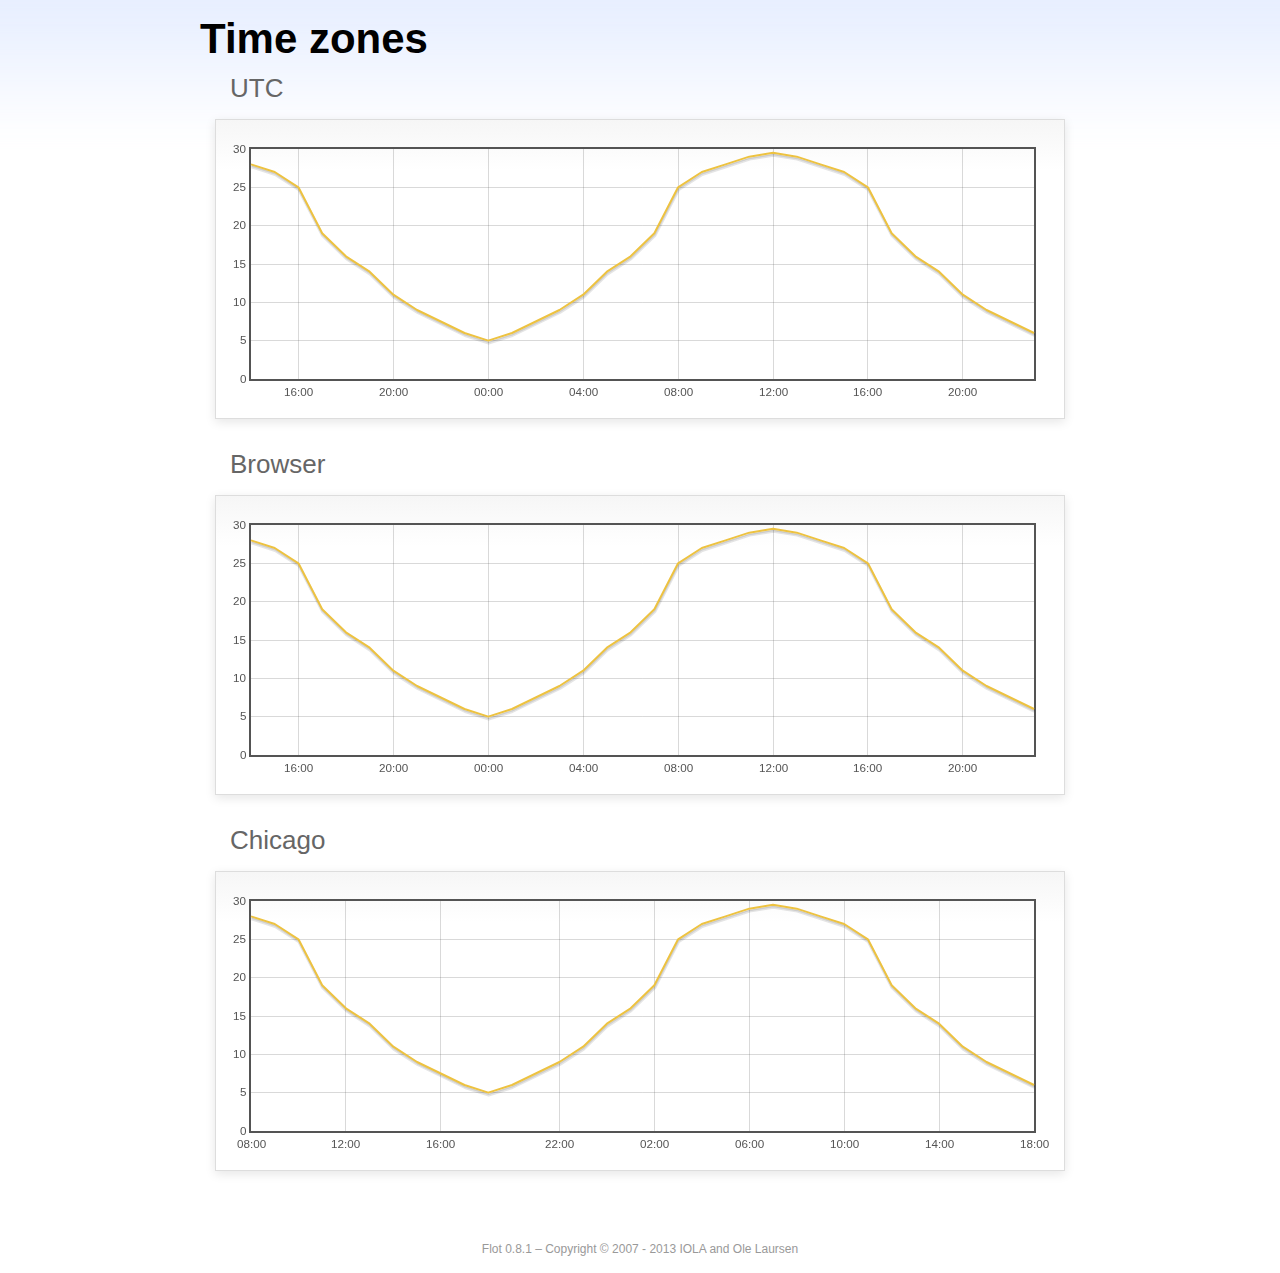
<file: dafycredit-mall-catelog/src/main/resources/static/assets/plugins/flot/examples/axes-time-zones/index.html>
<!DOCTYPE html PUBLIC "-//W3C//DTD HTML 4.01//EN" "http://www.w3.org/TR/html4/strict.dtd">
<html>
<head>
	<meta http-equiv="Content-Type" content="text/html; charset=utf-8">
	<title>Flot Examples: Time zones</title>
	<link href="../examples.css" rel="stylesheet" type="text/css">
	<!--[if lte IE 8]><script language="javascript" type="text/javascript" src="../../excanvas.min.js"></script><![endif]-->
	<script language="javascript" type="text/javascript" src="../../jquery.js"></script>
	<script language="javascript" type="text/javascript" src="../../jquery.flot.js"></script>
	<script language="javascript" type="text/javascript" src="../../jquery.flot.time.js"></script>
	<script language="javascript" type="text/javascript" src="date.js"></script>
	<script type="text/javascript">

	$(function() {

		timezoneJS.timezone.zoneFileBasePath = "tz";
		timezoneJS.timezone.defaultZoneFile = [];
		timezoneJS.timezone.init({async: false});

		var d = [
			[Date.UTC(2011, 2, 12, 14, 0, 0), 28],
			[Date.UTC(2011, 2, 12, 15, 0, 0), 27],
			[Date.UTC(2011, 2, 12, 16, 0, 0), 25],
			[Date.UTC(2011, 2, 12, 17, 0, 0), 19],
			[Date.UTC(2011, 2, 12, 18, 0, 0), 16],
			[Date.UTC(2011, 2, 12, 19, 0, 0), 14],
			[Date.UTC(2011, 2, 12, 20, 0, 0), 11],
			[Date.UTC(2011, 2, 12, 21, 0, 0), 9],
			[Date.UTC(2011, 2, 12, 22, 0, 0), 7.5],
			[Date.UTC(2011, 2, 12, 23, 0, 0), 6],
			[Date.UTC(2011, 2, 13, 0, 0, 0), 5],
			[Date.UTC(2011, 2, 13, 1, 0, 0), 6],
			[Date.UTC(2011, 2, 13, 2, 0, 0), 7.5],
			[Date.UTC(2011, 2, 13, 3, 0, 0), 9],
			[Date.UTC(2011, 2, 13, 4, 0, 0), 11],
			[Date.UTC(2011, 2, 13, 5, 0, 0), 14],
			[Date.UTC(2011, 2, 13, 6, 0, 0), 16],
			[Date.UTC(2011, 2, 13, 7, 0, 0), 19],
			[Date.UTC(2011, 2, 13, 8, 0, 0), 25],
			[Date.UTC(2011, 2, 13, 9, 0, 0), 27],
			[Date.UTC(2011, 2, 13, 10, 0, 0), 28],
			[Date.UTC(2011, 2, 13, 11, 0, 0), 29],
			[Date.UTC(2011, 2, 13, 12, 0, 0), 29.5],
			[Date.UTC(2011, 2, 13, 13, 0, 0), 29],
			[Date.UTC(2011, 2, 13, 14, 0, 0), 28],
			[Date.UTC(2011, 2, 13, 15, 0, 0), 27],
			[Date.UTC(2011, 2, 13, 16, 0, 0), 25],
			[Date.UTC(2011, 2, 13, 17, 0, 0), 19],
			[Date.UTC(2011, 2, 13, 18, 0, 0), 16],
			[Date.UTC(2011, 2, 13, 19, 0, 0), 14],
			[Date.UTC(2011, 2, 13, 20, 0, 0), 11],
			[Date.UTC(2011, 2, 13, 21, 0, 0), 9],
			[Date.UTC(2011, 2, 13, 22, 0, 0), 7.5],
			[Date.UTC(2011, 2, 13, 23, 0, 0), 6]
		];

		var plot = $.plot("#placeholderUTC", [d], {
			xaxis: {
				mode: "time"
			}
		});

		var plot = $.plot("#placeholderLocal", [d], {
			xaxis: {
				mode: "time",
				timezone: "browser"
			}
		});

		var plot = $.plot("#placeholderChicago", [d], {
			xaxis: {
				mode: "time",
				timezone: "America/Chicago"
			}
		});

		// Add the Flot version string to the footer

		$("#footer").prepend("Flot " + $.plot.version + " &ndash; ");
	});

	</script>
</head>
<body>

	<div id="header">
		<h2>Time zones</h2>
	</div>

	<div id="content">

		<h3>UTC</h3>
		<div class="demo-container" style="height: 300px;">
			<div id="placeholderUTC" class="demo-placeholder"></div>
		</div>

		<h3>Browser</h3>
		<div class="demo-container" style="height: 300px;">
			<div id="placeholderLocal" class="demo-placeholder"></div>
		</div>

		<h3>Chicago</h3>
		<div class="demo-container" style="height: 300px;">
			<div id="placeholderChicago" class="demo-placeholder"></div>
		</div>

	</div>

	<div id="footer">
		Copyright &copy; 2007 - 2013 IOLA and Ole Laursen
	</div>

</body>
</html>
</file>
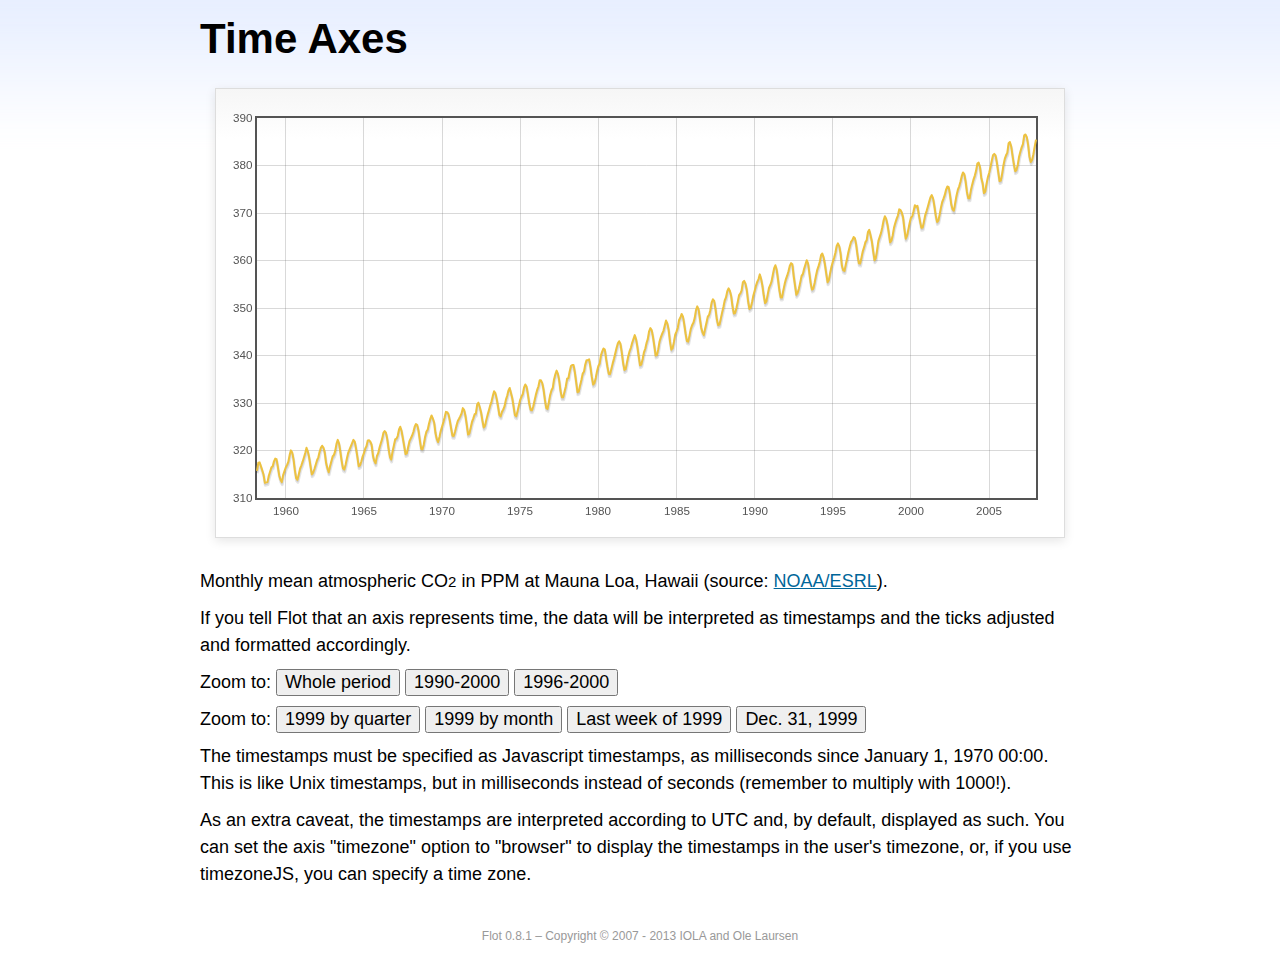
<file: dafycredit-mall-catelog/src/main/resources/static/assets/plugins/flot/examples/axes-time/index.html>
<!DOCTYPE html PUBLIC "-//W3C//DTD HTML 4.01//EN" "http://www.w3.org/TR/html4/strict.dtd">
<html>
<head>
	<meta http-equiv="Content-Type" content="text/html; charset=utf-8">
	<title>Flot Examples: Time Axes</title>
	<link href="../examples.css" rel="stylesheet" type="text/css">
	<!--[if lte IE 8]><script language="javascript" type="text/javascript" src="../../excanvas.min.js"></script><![endif]-->
	<script language="javascript" type="text/javascript" src="../../jquery.js"></script>
	<script language="javascript" type="text/javascript" src="../../jquery.flot.js"></script>
	<script language="javascript" type="text/javascript" src="../../jquery.flot.time.js"></script>
	<script type="text/javascript">

	$(function() {

		var d = [[-373597200000, 315.71], [-370918800000, 317.45], [-368326800000, 317.50], [-363056400000, 315.86], [-360378000000, 314.93], [-357699600000, 313.19], [-352429200000, 313.34], [-349837200000, 314.67], [-347158800000, 315.58], [-344480400000, 316.47], [-342061200000, 316.65], [-339382800000, 317.71], [-336790800000, 318.29], [-334112400000, 318.16], [-331520400000, 316.55], [-328842000000, 314.80], [-326163600000, 313.84], [-323571600000, 313.34], [-320893200000, 314.81], [-318301200000, 315.59], [-315622800000, 316.43], [-312944400000, 316.97], [-310438800000, 317.58], [-307760400000, 319.03], [-305168400000, 320.03], [-302490000000, 319.59], [-299898000000, 318.18], [-297219600000, 315.91], [-294541200000, 314.16], [-291949200000, 313.83], [-289270800000, 315.00], [-286678800000, 316.19], [-284000400000, 316.89], [-281322000000, 317.70], [-278902800000, 318.54], [-276224400000, 319.48], [-273632400000, 320.58], [-270954000000, 319.78], [-268362000000, 318.58], [-265683600000, 316.79], [-263005200000, 314.99], [-260413200000, 315.31], [-257734800000, 316.10], [-255142800000, 317.01], [-252464400000, 317.94], [-249786000000, 318.56], [-247366800000, 319.69], [-244688400000, 320.58], [-242096400000, 321.01], [-239418000000, 320.61], [-236826000000, 319.61], [-234147600000, 317.40], [-231469200000, 316.26], [-228877200000, 315.42], [-226198800000, 316.69], [-223606800000, 317.69], [-220928400000, 318.74], [-218250000000, 319.08], [-215830800000, 319.86], [-213152400000, 321.39], [-210560400000, 322.24], [-207882000000, 321.47], [-205290000000, 319.74], [-202611600000, 317.77], [-199933200000, 316.21], [-197341200000, 315.99], [-194662800000, 317.07], [-192070800000, 318.36], [-189392400000, 319.57], [-178938000000, 322.23], [-176259600000, 321.89], [-173667600000, 320.44], [-170989200000, 318.70], [-168310800000, 316.70], [-165718800000, 316.87], [-163040400000, 317.68], [-160448400000, 318.71], [-157770000000, 319.44], [-155091600000, 320.44], [-152672400000, 320.89], [-149994000000, 322.13], [-147402000000, 322.16], [-144723600000, 321.87], [-142131600000, 321.21], [-139453200000, 318.87], [-136774800000, 317.81], [-134182800000, 317.30], [-131504400000, 318.87], [-128912400000, 319.42], [-126234000000, 320.62], [-123555600000, 321.59], [-121136400000, 322.39], [-118458000000, 323.70], [-115866000000, 324.07], [-113187600000, 323.75], [-110595600000, 322.40], [-107917200000, 320.37], [-105238800000, 318.64], [-102646800000, 318.10], [-99968400000, 319.79], [-97376400000, 321.03], [-94698000000, 322.33], [-92019600000, 322.50], [-89600400000, 323.04], [-86922000000, 324.42], [-84330000000, 325.00], [-81651600000, 324.09], [-79059600000, 322.55], [-76381200000, 320.92], [-73702800000, 319.26], [-71110800000, 319.39], [-68432400000, 320.72], [-65840400000, 321.96], [-63162000000, 322.57], [-60483600000, 323.15], [-57978000000, 323.89], [-55299600000, 325.02], [-52707600000, 325.57], [-50029200000, 325.36], [-47437200000, 324.14], [-44758800000, 322.11], [-42080400000, 320.33], [-39488400000, 320.25], [-36810000000, 321.32], [-34218000000, 322.90], [-31539600000, 324.00], [-28861200000, 324.42], [-26442000000, 325.64], [-23763600000, 326.66], [-21171600000, 327.38], [-18493200000, 326.70], [-15901200000, 325.89], [-13222800000, 323.67], [-10544400000, 322.38], [-7952400000, 321.78], [-5274000000, 322.85], [-2682000000, 324.12], [-3600000, 325.06], [2674800000, 325.98], [5094000000, 326.93], [7772400000, 328.13], [10364400000, 328.07], [13042800000, 327.66], [15634800000, 326.35], [18313200000, 324.69], [20991600000, 323.10], [23583600000, 323.07], [26262000000, 324.01], [28854000000, 325.13], [31532400000, 326.17], [34210800000, 326.68], [36630000000, 327.18], [39308400000, 327.78], [41900400000, 328.92], [44578800000, 328.57], [47170800000, 327.37], [49849200000, 325.43], [52527600000, 323.36], [55119600000, 323.56], [57798000000, 324.80], [60390000000, 326.01], [63068400000, 326.77], [65746800000, 327.63], [68252400000, 327.75], [70930800000, 329.72], [73522800000, 330.07], [76201200000, 329.09], [78793200000, 328.05], [81471600000, 326.32], [84150000000, 324.84], [86742000000, 325.20], [89420400000, 326.50], [92012400000, 327.55], [94690800000, 328.54], [97369200000, 329.56], [99788400000, 330.30], [102466800000, 331.50], [105058800000, 332.48], [107737200000, 332.07], [110329200000, 330.87], [113007600000, 329.31], [115686000000, 327.51], [118278000000, 327.18], [120956400000, 328.16], [123548400000, 328.64], [126226800000, 329.35], [128905200000, 330.71], [131324400000, 331.48], [134002800000, 332.65], [136594800000, 333.16], [139273200000, 332.06], [141865200000, 330.99], [144543600000, 329.17], [147222000000, 327.41], [149814000000, 327.20], [152492400000, 328.33], [155084400000, 329.50], [157762800000, 330.68], [160441200000, 331.41], [162860400000, 331.85], [165538800000, 333.29], [168130800000, 333.91], [170809200000, 333.40], [173401200000, 331.78], [176079600000, 329.88], [178758000000, 328.57], [181350000000, 328.46], [184028400000, 329.26], [189298800000, 331.71], [191977200000, 332.76], [194482800000, 333.48], [197161200000, 334.78], [199753200000, 334.78], [202431600000, 334.17], [205023600000, 332.78], [207702000000, 330.64], [210380400000, 328.95], [212972400000, 328.77], [215650800000, 330.23], [218242800000, 331.69], [220921200000, 332.70], [223599600000, 333.24], [226018800000, 334.96], [228697200000, 336.04], [231289200000, 336.82], [233967600000, 336.13], [236559600000, 334.73], [239238000000, 332.52], [241916400000, 331.19], [244508400000, 331.19], [247186800000, 332.35], [249778800000, 333.47], [252457200000, 335.11], [255135600000, 335.26], [257554800000, 336.60], [260233200000, 337.77], [262825200000, 338.00], [265503600000, 337.99], [268095600000, 336.48], [270774000000, 334.37], [273452400000, 332.27], [276044400000, 332.41], [278722800000, 333.76], [281314800000, 334.83], [283993200000, 336.21], [286671600000, 336.64], [289090800000, 338.12], [291769200000, 339.02], [294361200000, 339.02], [297039600000, 339.20], [299631600000, 337.58], [302310000000, 335.55], [304988400000, 333.89], [307580400000, 334.14], [310258800000, 335.26], [312850800000, 336.71], [315529200000, 337.81], [318207600000, 338.29], [320713200000, 340.04], [323391600000, 340.86], [325980000000, 341.47], [328658400000, 341.26], [331250400000, 339.29], [333928800000, 337.60], [336607200000, 336.12], [339202800000, 336.08], [341881200000, 337.22], [344473200000, 338.34], [347151600000, 339.36], [349830000000, 340.51], [352249200000, 341.57], [354924000000, 342.56], [357516000000, 343.01], [360194400000, 342.47], [362786400000, 340.71], [365464800000, 338.52], [368143200000, 336.96], [370738800000, 337.13], [373417200000, 338.58], [376009200000, 339.89], [378687600000, 340.93], [381366000000, 341.69], [383785200000, 342.69], [389052000000, 344.30], [391730400000, 343.43], [394322400000, 341.88], [397000800000, 339.89], [399679200000, 337.95], [402274800000, 338.10], [404953200000, 339.27], [407545200000, 340.67], [410223600000, 341.42], [412902000000, 342.68], [415321200000, 343.46], [417996000000, 345.10], [420588000000, 345.76], [423266400000, 345.36], [425858400000, 343.91], [428536800000, 342.05], [431215200000, 340.00], [433810800000, 340.12], [436489200000, 341.33], [439081200000, 342.94], [441759600000, 343.87], [444438000000, 344.60], [446943600000, 345.20], [452210400000, 347.36], [454888800000, 346.74], [457480800000, 345.41], [460159200000, 343.01], [462837600000, 341.23], [465433200000, 341.52], [468111600000, 342.86], [470703600000, 344.41], [473382000000, 345.09], [476060400000, 345.89], [478479600000, 347.49], [481154400000, 348.00], [483746400000, 348.75], [486424800000, 348.19], [489016800000, 346.54], [491695200000, 344.63], [494373600000, 343.03], [496969200000, 342.92], [499647600000, 344.24], [502239600000, 345.62], [504918000000, 346.43], [507596400000, 346.94], [510015600000, 347.88], [512690400000, 349.57], [515282400000, 350.35], [517960800000, 349.72], [520552800000, 347.78], [523231200000, 345.86], [525909600000, 344.84], [528505200000, 344.32], [531183600000, 345.67], [533775600000, 346.88], [536454000000, 348.19], [539132400000, 348.55], [541551600000, 349.52], [544226400000, 351.12], [546818400000, 351.84], [549496800000, 351.49], [552088800000, 349.82], [554767200000, 347.63], [557445600000, 346.38], [560041200000, 346.49], [562719600000, 347.75], [565311600000, 349.03], [567990000000, 350.20], [570668400000, 351.61], [573174000000, 352.22], [575848800000, 353.53], [578440800000, 354.14], [581119200000, 353.62], [583711200000, 352.53], [586389600000, 350.41], [589068000000, 348.84], [591663600000, 348.94], [594342000000, 350.04], [596934000000, 351.29], [599612400000, 352.72], [602290800000, 353.10], [604710000000, 353.65], [607384800000, 355.43], [609976800000, 355.70], [612655200000, 355.11], [615247200000, 353.79], [617925600000, 351.42], [620604000000, 349.81], [623199600000, 350.11], [625878000000, 351.26], [628470000000, 352.63], [631148400000, 353.64], [633826800000, 354.72], [636246000000, 355.49], [638920800000, 356.09], [641512800000, 357.08], [644191200000, 356.11], [646783200000, 354.70], [649461600000, 352.68], [652140000000, 351.05], [654735600000, 351.36], [657414000000, 352.81], [660006000000, 354.22], [662684400000, 354.85], [665362800000, 355.66], [667782000000, 357.04], [670456800000, 358.40], [673048800000, 359.00], [675727200000, 357.99], [678319200000, 356.00], [680997600000, 353.78], [683676000000, 352.20], [686271600000, 352.22], [688950000000, 353.70], [691542000000, 354.98], [694220400000, 356.09], [696898800000, 356.85], [699404400000, 357.73], [702079200000, 358.91], [704671200000, 359.45], [707349600000, 359.19], [709941600000, 356.72], [712620000000, 354.79], [715298400000, 352.79], [717894000000, 353.20], [720572400000, 354.15], [723164400000, 355.39], [725842800000, 356.77], [728521200000, 357.17], [730940400000, 358.26], [733615200000, 359.16], [736207200000, 360.07], [738885600000, 359.41], [741477600000, 357.44], [744156000000, 355.30], [746834400000, 353.87], [749430000000, 354.04], [752108400000, 355.27], [754700400000, 356.70], [757378800000, 358.00], [760057200000, 358.81], [762476400000, 359.68], [765151200000, 361.13], [767743200000, 361.48], [770421600000, 360.60], [773013600000, 359.20], [775692000000, 357.23], [778370400000, 355.42], [780966000000, 355.89], [783644400000, 357.41], [786236400000, 358.74], [788914800000, 359.73], [791593200000, 360.61], [794012400000, 361.58], [796687200000, 363.05], [799279200000, 363.62], [801957600000, 363.03], [804549600000, 361.55], [807228000000, 358.94], [809906400000, 357.93], [812502000000, 357.80], [815180400000, 359.22], [817772400000, 360.44], [820450800000, 361.83], [823129200000, 362.95], [825634800000, 363.91], [828309600000, 364.28], [830901600000, 364.94], [833580000000, 364.70], [836172000000, 363.31], [838850400000, 361.15], [841528800000, 359.40], [844120800000, 359.34], [846802800000, 360.62], [849394800000, 361.96], [852073200000, 362.81], [854751600000, 363.87], [857170800000, 364.25], [859845600000, 366.02], [862437600000, 366.46], [865116000000, 365.32], [867708000000, 364.07], [870386400000, 361.95], [873064800000, 360.06], [875656800000, 360.49], [878338800000, 362.19], [880930800000, 364.12], [883609200000, 364.99], [886287600000, 365.82], [888706800000, 366.95], [891381600000, 368.42], [893973600000, 369.33], [896652000000, 368.78], [899244000000, 367.59], [901922400000, 365.84], [904600800000, 363.83], [907192800000, 364.18], [909874800000, 365.34], [912466800000, 366.93], [915145200000, 367.94], [917823600000, 368.82], [920242800000, 369.46], [922917600000, 370.77], [925509600000, 370.66], [928188000000, 370.10], [930780000000, 369.08], [933458400000, 366.66], [936136800000, 364.60], [938728800000, 365.17], [941410800000, 366.51], [944002800000, 367.89], [946681200000, 369.04], [949359600000, 369.35], [951865200000, 370.38], [954540000000, 371.63], [957132000000, 371.32], [959810400000, 371.53], [962402400000, 369.75], [965080800000, 368.23], [967759200000, 366.87], [970351200000, 366.94], [973033200000, 368.27], [975625200000, 369.64], [978303600000, 370.46], [980982000000, 371.44], [983401200000, 372.37], [986076000000, 373.33], [988668000000, 373.77], [991346400000, 373.09], [993938400000, 371.51], [996616800000, 369.55], [999295200000, 368.12], [1001887200000, 368.38], [1004569200000, 369.66], [1007161200000, 371.11], [1009839600000, 372.36], [1012518000000, 373.09], [1014937200000, 373.81], [1017612000000, 374.93], [1020204000000, 375.58], [1022882400000, 375.44], [1025474400000, 373.86], [1028152800000, 371.77], [1030831200000, 370.73], [1033423200000, 370.50], [1036105200000, 372.18], [1038697200000, 373.70], [1041375600000, 374.92], [1044054000000, 375.62], [1046473200000, 376.51], [1049148000000, 377.75], [1051740000000, 378.54], [1054418400000, 378.20], [1057010400000, 376.68], [1059688800000, 374.43], [1062367200000, 373.11], [1064959200000, 373.10], [1067641200000, 374.77], [1070233200000, 375.97], [1072911600000, 377.03], [1075590000000, 377.87], [1078095600000, 378.88], [1080770400000, 380.42], [1083362400000, 380.62], [1086040800000, 379.70], [1088632800000, 377.43], [1091311200000, 376.32], [1093989600000, 374.19], [1096581600000, 374.47], [1099263600000, 376.15], [1101855600000, 377.51], [1104534000000, 378.43], [1107212400000, 379.70], [1109631600000, 380.92], [1112306400000, 382.18], [1114898400000, 382.45], [1117576800000, 382.14], [1120168800000, 380.60], [1122847200000, 378.64], [1125525600000, 376.73], [1128117600000, 376.84], [1130799600000, 378.29], [1133391600000, 380.06], [1136070000000, 381.40], [1138748400000, 382.20], [1141167600000, 382.66], [1143842400000, 384.69], [1146434400000, 384.94], [1149112800000, 384.01], [1151704800000, 382.14], [1154383200000, 380.31], [1157061600000, 378.81], [1159653600000, 379.03], [1162335600000, 380.17], [1164927600000, 381.85], [1167606000000, 382.94], [1170284400000, 383.86], [1172703600000, 384.49], [1175378400000, 386.37], [1177970400000, 386.54], [1180648800000, 385.98], [1183240800000, 384.36], [1185919200000, 381.85], [1188597600000, 380.74], [1191189600000, 381.15], [1193871600000, 382.38], [1196463600000, 383.94], [1199142000000, 385.44]]; 

		$.plot("#placeholder", [d], {
			xaxis: { mode: "time" }
		});

		$("#whole").click(function () {
			$.plot("#placeholder", [d], {
				xaxis: { mode: "time" }
			});
		});

		$("#nineties").click(function () {
			$.plot("#placeholder", [d], {
				xaxis: {
					mode: "time",
					min: (new Date(1990, 0, 1)).getTime(),
					max: (new Date(2000, 0, 1)).getTime()
				}
			});
		});

		$("#latenineties").click(function () {
			$.plot("#placeholder", [d], {
				xaxis: {
					mode: "time",
					minTickSize: [1, "year"],
					min: (new Date(1996, 0, 1)).getTime(),
					max: (new Date(2000, 0, 1)).getTime()
				}
			});
		});

		$("#ninetyninequarters").click(function () {
			$.plot("#placeholder", [d], {
				xaxis: {
					mode: "time",
					minTickSize: [1, "quarter"],
					min: (new Date(1999, 0, 1)).getTime(),
					max: (new Date(2000, 0, 1)).getTime()
				}
			});
		});

		$("#ninetynine").click(function () {
			$.plot("#placeholder", [d], {
				xaxis: {
					mode: "time",
					minTickSize: [1, "month"],
					min: (new Date(1999, 0, 1)).getTime(),
					max: (new Date(2000, 0, 1)).getTime()
				}
			});
		});

		$("#lastweekninetynine").click(function () {
			$.plot("#placeholder", [d], {
				xaxis: {
					mode: "time",
					minTickSize: [1, "day"],
					min: (new Date(1999, 11, 25)).getTime(),
					max: (new Date(2000, 0, 1)).getTime(),
					timeformat: "%a"
				}
			});
		});

		$("#lastdayninetynine").click(function () {
			$.plot("#placeholder", [d], {
				xaxis: {
					mode: "time",
					minTickSize: [1, "hour"],
					min: (new Date(1999, 11, 31)).getTime(),
					max: (new Date(2000, 0, 1)).getTime(),
					twelveHourClock: true
				}
			});
		});

		// Add the Flot version string to the footer

		$("#footer").prepend("Flot " + $.plot.version + " &ndash; ");
	});

	</script>
</head>
<body>

	<div id="header">
		<h2>Time Axes</h2>
	</div>

	<div id="content">

		<div class="demo-container">
			<div id="placeholder" class="demo-placeholder"></div>
		</div>

		<p>Monthly mean atmospheric CO<sub>2</sub> in PPM at Mauna Loa, Hawaii (source: <a href="http://www.esrl.noaa.gov/gmd/ccgg/trends/">NOAA/ESRL</a>).</p>

		<p>If you tell Flot that an axis represents time, the data will be interpreted as timestamps and the ticks adjusted and formatted accordingly.</p>

		<p>Zoom to: <button id="whole">Whole period</button>
		<button id="nineties">1990-2000</button>
		<button id="latenineties">1996-2000</button></p>

		<p>Zoom to: <button id="ninetyninequarters">1999 by quarter</button>
		<button id="ninetynine">1999 by month</button>
		<button id="lastweekninetynine">Last week of 1999</button>
		<button id="lastdayninetynine">Dec. 31, 1999</button></p>

		<p>The timestamps must be specified as Javascript timestamps, as milliseconds since January 1, 1970 00:00. This is like Unix timestamps, but in milliseconds instead of seconds (remember to multiply with 1000!).</p>

		<p>As an extra caveat, the timestamps are interpreted according to UTC and, by default, displayed as such. You can set the axis "timezone" option to "browser" to display the timestamps in the user's timezone, or, if you use timezoneJS, you can specify a time zone.</p>

	</div>

	<div id="footer">
		Copyright &copy; 2007 - 2013 IOLA and Ole Laursen
	</div>

</body>
</html>
</file>
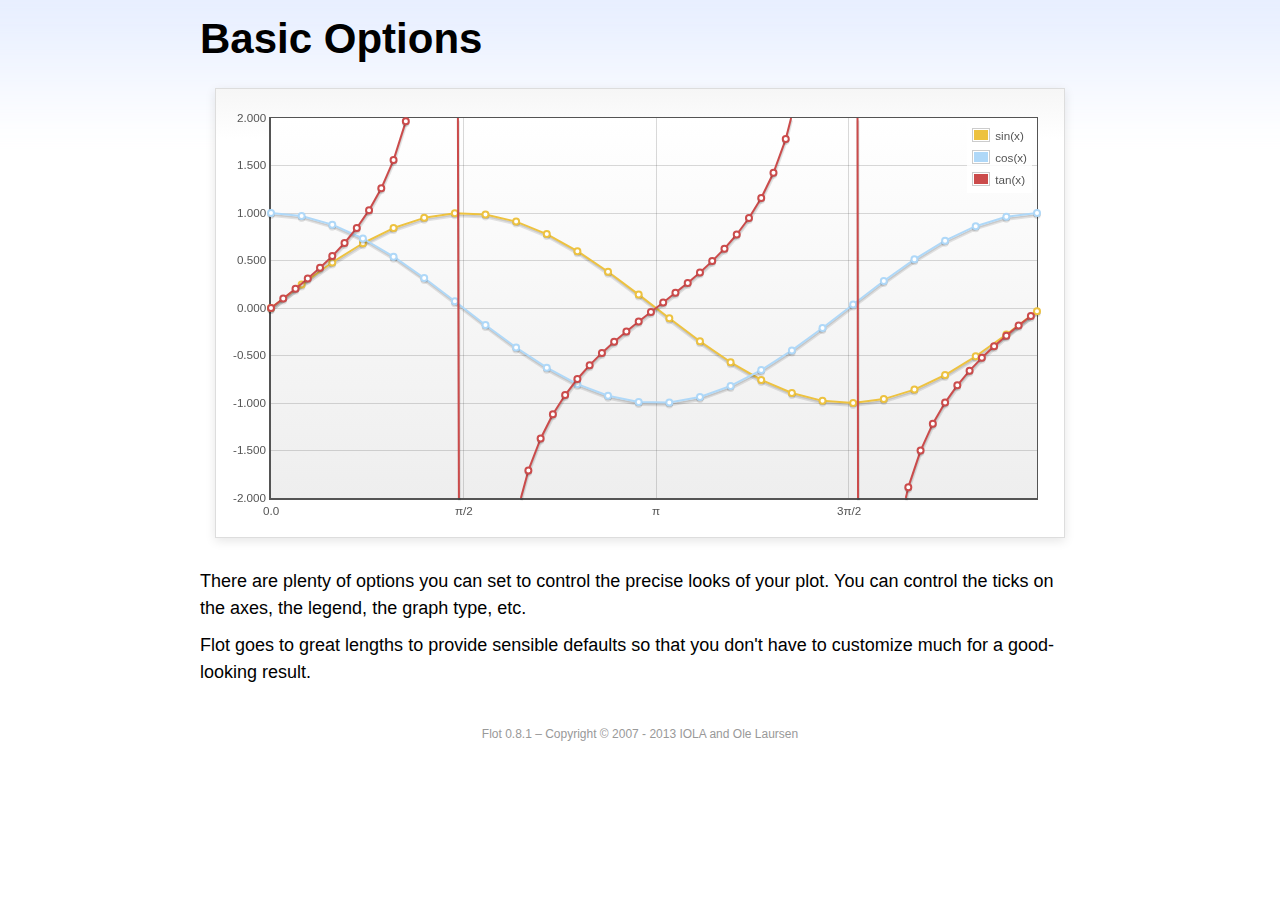
<file: dafycredit-mall-catelog/src/main/resources/static/assets/plugins/flot/examples/basic-options/index.html>
<!DOCTYPE html PUBLIC "-//W3C//DTD HTML 4.01//EN" "http://www.w3.org/TR/html4/strict.dtd">
<html>
<head>
	<meta http-equiv="Content-Type" content="text/html; charset=utf-8">
	<title>Flot Examples: Basic Options</title>
	<link href="../examples.css" rel="stylesheet" type="text/css">
	<!--[if lte IE 8]><script language="javascript" type="text/javascript" src="../../excanvas.min.js"></script><![endif]-->
	<script language="javascript" type="text/javascript" src="../../jquery.js"></script>
	<script language="javascript" type="text/javascript" src="../../jquery.flot.js"></script>
	<script type="text/javascript">

	$(function () {

		var d1 = [];
		for (var i = 0; i < Math.PI * 2; i += 0.25) {
			d1.push([i, Math.sin(i)]);
		}

		var d2 = [];
		for (var i = 0; i < Math.PI * 2; i += 0.25) {
			d2.push([i, Math.cos(i)]);
		}

		var d3 = [];
		for (var i = 0; i < Math.PI * 2; i += 0.1) {
			d3.push([i, Math.tan(i)]);
		}

		$.plot("#placeholder", [
			{ label: "sin(x)", data: d1 },
			{ label: "cos(x)", data: d2 },
			{ label: "tan(x)", data: d3 }
		], {
			series: {
				lines: { show: true },
				points: { show: true }
			},
			xaxis: {
				ticks: [
					0, [ Math.PI/2, "\u03c0/2" ], [ Math.PI, "\u03c0" ],
					[ Math.PI * 3/2, "3\u03c0/2" ], [ Math.PI * 2, "2\u03c0" ]
				]
			},
			yaxis: {
				ticks: 10,
				min: -2,
				max: 2,
				tickDecimals: 3
			},
			grid: {
				backgroundColor: { colors: [ "#fff", "#eee" ] },
				borderWidth: {
					top: 1,
					right: 1,
					bottom: 2,
					left: 2
				}
			}
		});

		// Add the Flot version string to the footer

		$("#footer").prepend("Flot " + $.plot.version + " &ndash; ");
	});

	</script>
</head>
<body>

	<div id="header">
		<h2>Basic Options</h2>
	</div>

	<div id="content">

		<div class="demo-container">
			<div id="placeholder" class="demo-placeholder"></div>
		</div>

		<p>There are plenty of options you can set to control the precise looks of your plot. You can control the ticks on the axes, the legend, the graph type, etc.</p>

		<p>Flot goes to great lengths to provide sensible defaults so that you don't have to customize much for a good-looking result.</p>

	</div>

	<div id="footer">
		Copyright &copy; 2007 - 2013 IOLA and Ole Laursen
	</div>

</body>
</html>
</file>
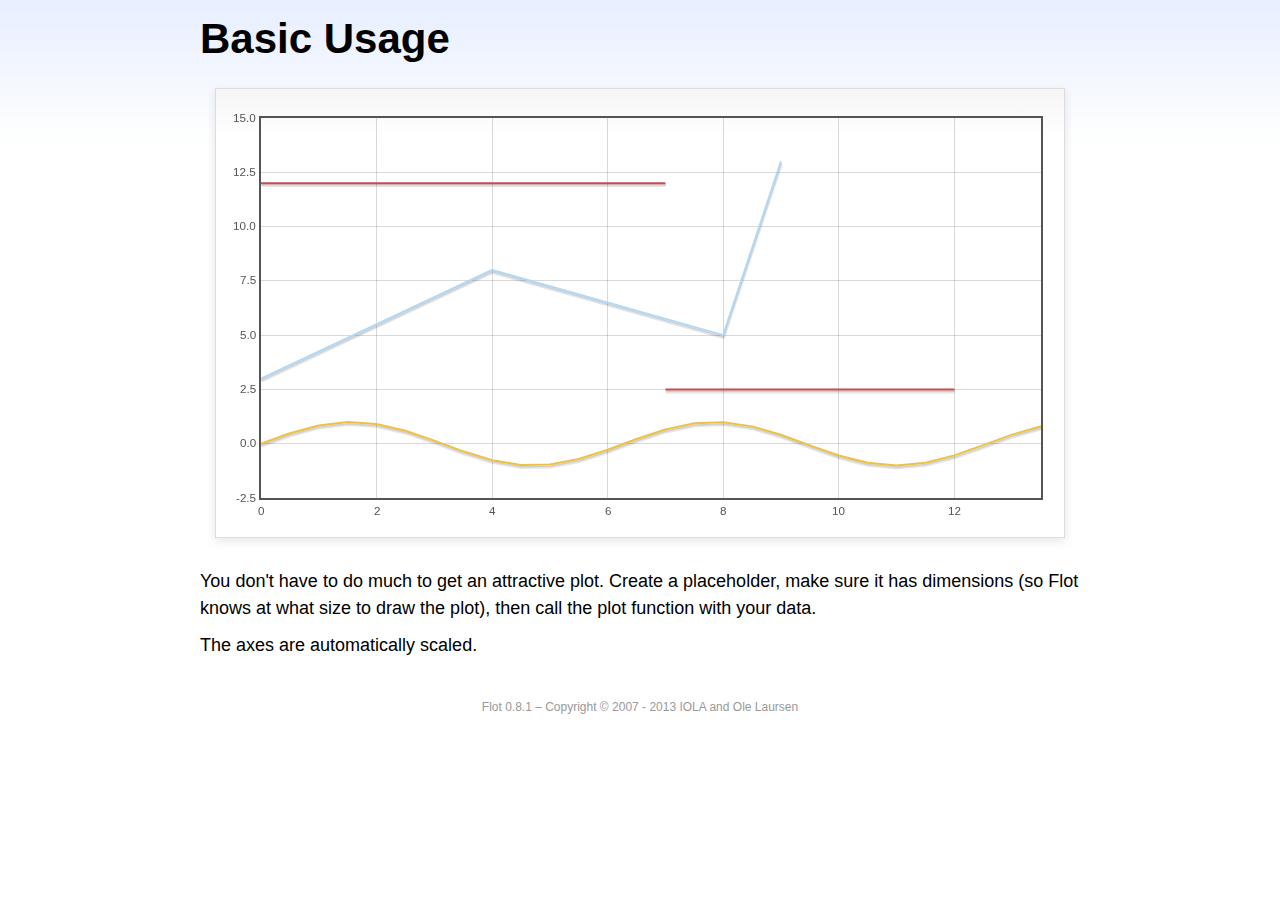
<file: dafycredit-mall-catelog/src/main/resources/static/assets/plugins/flot/examples/basic-usage/index.html>
<!DOCTYPE html PUBLIC "-//W3C//DTD HTML 4.01//EN" "http://www.w3.org/TR/html4/strict.dtd">
<html>
<head>
	<meta http-equiv="Content-Type" content="text/html; charset=utf-8">
	<title>Flot Examples: Basic Usage</title>
	<link href="../examples.css" rel="stylesheet" type="text/css">
	<!--[if lte IE 8]><script language="javascript" type="text/javascript" src="../../excanvas.min.js"></script><![endif]-->
	<script language="javascript" type="text/javascript" src="../../jquery.js"></script>
	<script language="javascript" type="text/javascript" src="../../jquery.flot.js"></script>
	<script type="text/javascript">

	$(function() {

		var d1 = [];
		for (var i = 0; i < 14; i += 0.5) {
			d1.push([i, Math.sin(i)]);
		}

		var d2 = [[0, 3], [4, 8], [8, 5], [9, 13]];

		// A null signifies separate line segments

		var d3 = [[0, 12], [7, 12], null, [7, 2.5], [12, 2.5]];

		$.plot("#placeholder", [ d1, d2, d3 ]);

		// Add the Flot version string to the footer

		$("#footer").prepend("Flot " + $.plot.version + " &ndash; ");
	});

	</script>
</head>
<body>

	<div id="header">
		<h2>Basic Usage</h2>
	</div>

	<div id="content">

		<div class="demo-container">
			<div id="placeholder" class="demo-placeholder"></div>
		</div>

		<p>You don't have to do much to get an attractive plot.  Create a placeholder, make sure it has dimensions (so Flot knows at what size to draw the plot), then call the plot function with your data.</p>

		<p>The axes are automatically scaled.</p>

	</div>

	<div id="footer">
		Copyright &copy; 2007 - 2013 IOLA and Ole Laursen
	</div>

</body>
</html>
</file>
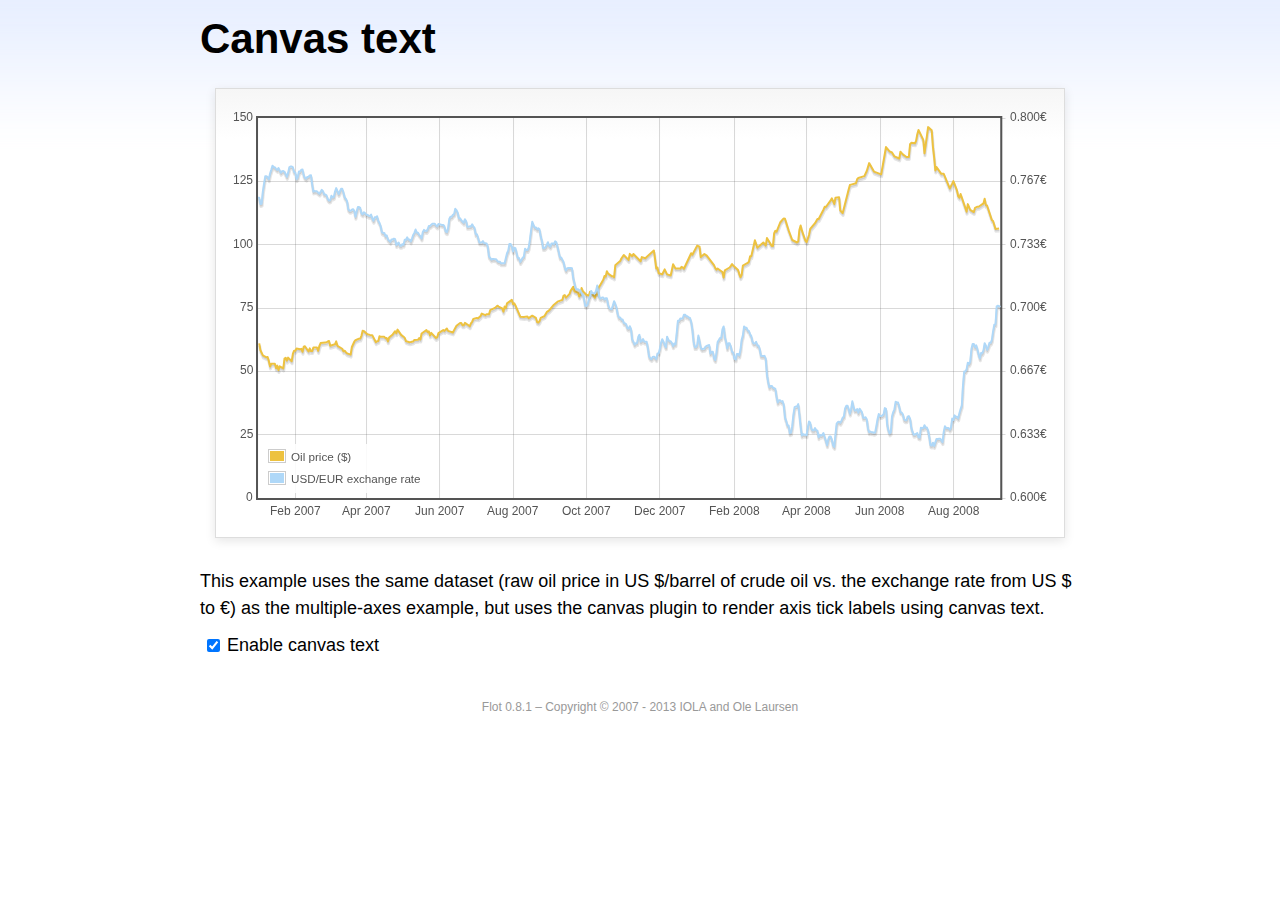
<file: dafycredit-mall-catelog/src/main/resources/static/assets/plugins/flot/examples/canvas/index.html>
<!DOCTYPE html PUBLIC "-//W3C//DTD HTML 4.01//EN" "http://www.w3.org/TR/html4/strict.dtd">
<html>
<head>
	<meta http-equiv="Content-Type" content="text/html; charset=utf-8">
	<title>Flot Examples: Canvas text</title>
	<link href="../examples.css" rel="stylesheet" type="text/css">
	<!--[if lte IE 8]><script language="javascript" type="text/javascript" src="../../excanvas.min.js"></script><![endif]-->
	<script language="javascript" type="text/javascript" src="../../jquery.js"></script>
	<script language="javascript" type="text/javascript" src="../../jquery.flot.js"></script>
	<script language="javascript" type="text/javascript" src="../../jquery.flot.time.js"></script>
	<script language="javascript" type="text/javascript" src="../../jquery.flot.canvas.js"></script>
	<script type="text/javascript">

	$(function() {

		var oilPrices = [[1167692400000,61.05], [1167778800000,58.32], [1167865200000,57.35], [1167951600000,56.31], [1168210800000,55.55], [1168297200000,55.64], [1168383600000,54.02], [1168470000000,51.88], [1168556400000,52.99], [1168815600000,52.99], [1168902000000,51.21], [1168988400000,52.24], [1169074800000,50.48], [1169161200000,51.99], [1169420400000,51.13], [1169506800000,55.04], [1169593200000,55.37], [1169679600000,54.23], [1169766000000,55.42], [1170025200000,54.01], [1170111600000,56.97], [1170198000000,58.14], [1170284400000,58.14], [1170370800000,59.02], [1170630000000,58.74], [1170716400000,58.88], [1170802800000,57.71], [1170889200000,59.71], [1170975600000,59.89], [1171234800000,57.81], [1171321200000,59.06], [1171407600000,58.00], [1171494000000,57.99], [1171580400000,59.39], [1171839600000,59.39], [1171926000000,58.07], [1172012400000,60.07], [1172098800000,61.14], [1172444400000,61.39], [1172530800000,61.46], [1172617200000,61.79], [1172703600000,62.00], [1172790000000,60.07], [1173135600000,60.69], [1173222000000,61.82], [1173308400000,60.05], [1173654000000,58.91], [1173740400000,57.93], [1173826800000,58.16], [1173913200000,57.55], [1173999600000,57.11], [1174258800000,56.59], [1174345200000,59.61], [1174518000000,61.69], [1174604400000,62.28], [1174860000000,62.91], [1174946400000,62.93], [1175032800000,64.03], [1175119200000,66.03], [1175205600000,65.87], [1175464800000,64.64], [1175637600000,64.38], [1175724000000,64.28], [1175810400000,64.28], [1176069600000,61.51], [1176156000000,61.89], [1176242400000,62.01], [1176328800000,63.85], [1176415200000,63.63], [1176674400000,63.61], [1176760800000,63.10], [1176847200000,63.13], [1176933600000,61.83], [1177020000000,63.38], [1177279200000,64.58], [1177452000000,65.84], [1177538400000,65.06], [1177624800000,66.46], [1177884000000,64.40], [1178056800000,63.68], [1178143200000,63.19], [1178229600000,61.93], [1178488800000,61.47], [1178575200000,61.55], [1178748000000,61.81], [1178834400000,62.37], [1179093600000,62.46], [1179180000000,63.17], [1179266400000,62.55], [1179352800000,64.94], [1179698400000,66.27], [1179784800000,65.50], [1179871200000,65.77], [1179957600000,64.18], [1180044000000,65.20], [1180389600000,63.15], [1180476000000,63.49], [1180562400000,65.08], [1180908000000,66.30], [1180994400000,65.96], [1181167200000,66.93], [1181253600000,65.98], [1181599200000,65.35], [1181685600000,66.26], [1181858400000,68.00], [1182117600000,69.09], [1182204000000,69.10], [1182290400000,68.19], [1182376800000,68.19], [1182463200000,69.14], [1182722400000,68.19], [1182808800000,67.77], [1182895200000,68.97], [1182981600000,69.57], [1183068000000,70.68], [1183327200000,71.09], [1183413600000,70.92], [1183586400000,71.81], [1183672800000,72.81], [1183932000000,72.19], [1184018400000,72.56], [1184191200000,72.50], [1184277600000,74.15], [1184623200000,75.05], [1184796000000,75.92], [1184882400000,75.57], [1185141600000,74.89], [1185228000000,73.56], [1185314400000,75.57], [1185400800000,74.95], [1185487200000,76.83], [1185832800000,78.21], [1185919200000,76.53], [1186005600000,76.86], [1186092000000,76.00], [1186437600000,71.59], [1186696800000,71.47], [1186956000000,71.62], [1187042400000,71.00], [1187301600000,71.98], [1187560800000,71.12], [1187647200000,69.47], [1187733600000,69.26], [1187820000000,69.83], [1187906400000,71.09], [1188165600000,71.73], [1188338400000,73.36], [1188511200000,74.04], [1188856800000,76.30], [1189116000000,77.49], [1189461600000,78.23], [1189548000000,79.91], [1189634400000,80.09], [1189720800000,79.10], [1189980000000,80.57], [1190066400000,81.93], [1190239200000,83.32], [1190325600000,81.62], [1190584800000,80.95], [1190671200000,79.53], [1190757600000,80.30], [1190844000000,82.88], [1190930400000,81.66], [1191189600000,80.24], [1191276000000,80.05], [1191362400000,79.94], [1191448800000,81.44], [1191535200000,81.22], [1191794400000,79.02], [1191880800000,80.26], [1191967200000,80.30], [1192053600000,83.08], [1192140000000,83.69], [1192399200000,86.13], [1192485600000,87.61], [1192572000000,87.40], [1192658400000,89.47], [1192744800000,88.60], [1193004000000,87.56], [1193090400000,87.56], [1193176800000,87.10], [1193263200000,91.86], [1193612400000,93.53], [1193698800000,94.53], [1193871600000,95.93], [1194217200000,93.98], [1194303600000,96.37], [1194476400000,95.46], [1194562800000,96.32], [1195081200000,93.43], [1195167600000,95.10], [1195426800000,94.64], [1195513200000,95.10], [1196031600000,97.70], [1196118000000,94.42], [1196204400000,90.62], [1196290800000,91.01], [1196377200000,88.71], [1196636400000,88.32], [1196809200000,90.23], [1196982000000,88.28], [1197241200000,87.86], [1197327600000,90.02], [1197414000000,92.25], [1197586800000,90.63], [1197846000000,90.63], [1197932400000,90.49], [1198018800000,91.24], [1198105200000,91.06], [1198191600000,90.49], [1198710000000,96.62], [1198796400000,96.00], [1199142000000,99.62], [1199314800000,99.18], [1199401200000,95.09], [1199660400000,96.33], [1199833200000,95.67], [1200351600000,91.90], [1200438000000,90.84], [1200524400000,90.13], [1200610800000,90.57], [1200956400000,89.21], [1201042800000,86.99], [1201129200000,89.85], [1201474800000,90.99], [1201561200000,91.64], [1201647600000,92.33], [1201734000000,91.75], [1202079600000,90.02], [1202166000000,88.41], [1202252400000,87.14], [1202338800000,88.11], [1202425200000,91.77], [1202770800000,92.78], [1202857200000,93.27], [1202943600000,95.46], [1203030000000,95.46], [1203289200000,101.74], [1203462000000,98.81], [1203894000000,100.88], [1204066800000,99.64], [1204153200000,102.59], [1204239600000,101.84], [1204498800000,99.52], [1204585200000,99.52], [1204671600000,104.52], [1204758000000,105.47], [1204844400000,105.15], [1205103600000,108.75], [1205276400000,109.92], [1205362800000,110.33], [1205449200000,110.21], [1205708400000,105.68], [1205967600000,101.84], [1206313200000,100.86], [1206399600000,101.22], [1206486000000,105.90], [1206572400000,107.58], [1206658800000,105.62], [1206914400000,101.58], [1207000800000,100.98], [1207173600000,103.83], [1207260000000,106.23], [1207605600000,108.50], [1207778400000,110.11], [1207864800000,110.14], [1208210400000,113.79], [1208296800000,114.93], [1208383200000,114.86], [1208728800000,117.48], [1208815200000,118.30], [1208988000000,116.06], [1209074400000,118.52], [1209333600000,118.75], [1209420000000,113.46], [1209592800000,112.52], [1210024800000,121.84], [1210111200000,123.53], [1210197600000,123.69], [1210543200000,124.23], [1210629600000,125.80], [1210716000000,126.29], [1211148000000,127.05], [1211320800000,129.07], [1211493600000,132.19], [1211839200000,128.85], [1212357600000,127.76], [1212703200000,138.54], [1212962400000,136.80], [1213135200000,136.38], [1213308000000,134.86], [1213653600000,134.01], [1213740000000,136.68], [1213912800000,135.65], [1214172000000,134.62], [1214258400000,134.62], [1214344800000,134.62], [1214431200000,139.64], [1214517600000,140.21], [1214776800000,140.00], [1214863200000,140.97], [1214949600000,143.57], [1215036000000,145.29], [1215381600000,141.37], [1215468000000,136.04], [1215727200000,146.40], [1215986400000,145.18], [1216072800000,138.74], [1216159200000,134.60], [1216245600000,129.29], [1216332000000,130.65], [1216677600000,127.95], [1216850400000,127.95], [1217282400000,122.19], [1217455200000,124.08], [1217541600000,125.10], [1217800800000,121.41], [1217887200000,119.17], [1217973600000,118.58], [1218060000000,120.02], [1218405600000,114.45], [1218492000000,113.01], [1218578400000,116.00], [1218751200000,113.77], [1219010400000,112.87], [1219096800000,114.53], [1219269600000,114.98], [1219356000000,114.98], [1219701600000,116.27], [1219788000000,118.15], [1219874400000,115.59], [1219960800000,115.46], [1220306400000,109.71], [1220392800000,109.35], [1220565600000,106.23], [1220824800000,106.34]];

		var exchangeRates = [[1167606000000,0.7580], [1167692400000,0.7580], [1167778800000,0.75470], [1167865200000,0.75490], [1167951600000,0.76130], [1168038000000,0.76550], [1168124400000,0.76930], [1168210800000,0.76940], [1168297200000,0.76880], [1168383600000,0.76780], [1168470000000,0.77080], [1168556400000,0.77270], [1168642800000,0.77490], [1168729200000,0.77410], [1168815600000,0.77410], [1168902000000,0.77320], [1168988400000,0.77270], [1169074800000,0.77370], [1169161200000,0.77240], [1169247600000,0.77120], [1169334000000,0.7720], [1169420400000,0.77210], [1169506800000,0.77170], [1169593200000,0.77040], [1169679600000,0.7690], [1169766000000,0.77110], [1169852400000,0.7740], [1169938800000,0.77450], [1170025200000,0.77450], [1170111600000,0.7740], [1170198000000,0.77160], [1170284400000,0.77130], [1170370800000,0.76780], [1170457200000,0.76880], [1170543600000,0.77180], [1170630000000,0.77180], [1170716400000,0.77280], [1170802800000,0.77290], [1170889200000,0.76980], [1170975600000,0.76850], [1171062000000,0.76810], [1171148400000,0.7690], [1171234800000,0.7690], [1171321200000,0.76980], [1171407600000,0.76990], [1171494000000,0.76510], [1171580400000,0.76130], [1171666800000,0.76160], [1171753200000,0.76140], [1171839600000,0.76140], [1171926000000,0.76070], [1172012400000,0.76020], [1172098800000,0.76110], [1172185200000,0.76220], [1172271600000,0.76150], [1172358000000,0.75980], [1172444400000,0.75980], [1172530800000,0.75920], [1172617200000,0.75730], [1172703600000,0.75660], [1172790000000,0.75670], [1172876400000,0.75910], [1172962800000,0.75820], [1173049200000,0.75850], [1173135600000,0.76130], [1173222000000,0.76310], [1173308400000,0.76150], [1173394800000,0.760], [1173481200000,0.76130], [1173567600000,0.76270], [1173654000000,0.76270], [1173740400000,0.76080], [1173826800000,0.75830], [1173913200000,0.75750], [1173999600000,0.75620], [1174086000000,0.7520], [1174172400000,0.75120], [1174258800000,0.75120], [1174345200000,0.75170], [1174431600000,0.7520], [1174518000000,0.75110], [1174604400000,0.7480], [1174690800000,0.75090], [1174777200000,0.75310], [1174860000000,0.75310], [1174946400000,0.75270], [1175032800000,0.74980], [1175119200000,0.74930], [1175205600000,0.75040], [1175292000000,0.750], [1175378400000,0.74910], [1175464800000,0.74910], [1175551200000,0.74850], [1175637600000,0.74840], [1175724000000,0.74920], [1175810400000,0.74710], [1175896800000,0.74590], [1175983200000,0.74770], [1176069600000,0.74770], [1176156000000,0.74830], [1176242400000,0.74580], [1176328800000,0.74480], [1176415200000,0.7430], [1176501600000,0.73990], [1176588000000,0.73950], [1176674400000,0.73950], [1176760800000,0.73780], [1176847200000,0.73820], [1176933600000,0.73620], [1177020000000,0.73550], [1177106400000,0.73480], [1177192800000,0.73610], [1177279200000,0.73610], [1177365600000,0.73650], [1177452000000,0.73620], [1177538400000,0.73310], [1177624800000,0.73390], [1177711200000,0.73440], [1177797600000,0.73270], [1177884000000,0.73270], [1177970400000,0.73360], [1178056800000,0.73330], [1178143200000,0.73590], [1178229600000,0.73590], [1178316000000,0.73720], [1178402400000,0.7360], [1178488800000,0.7360], [1178575200000,0.7350], [1178661600000,0.73650], [1178748000000,0.73840], [1178834400000,0.73950], [1178920800000,0.74130], [1179007200000,0.73970], [1179093600000,0.73960], [1179180000000,0.73850], [1179266400000,0.73780], [1179352800000,0.73660], [1179439200000,0.740], [1179525600000,0.74110], [1179612000000,0.74060], [1179698400000,0.74050], [1179784800000,0.74140], [1179871200000,0.74310], [1179957600000,0.74310], [1180044000000,0.74380], [1180130400000,0.74430], [1180216800000,0.74430], [1180303200000,0.74430], [1180389600000,0.74340], [1180476000000,0.74290], [1180562400000,0.74420], [1180648800000,0.7440], [1180735200000,0.74390], [1180821600000,0.74370], [1180908000000,0.74370], [1180994400000,0.74290], [1181080800000,0.74030], [1181167200000,0.73990], [1181253600000,0.74180], [1181340000000,0.74680], [1181426400000,0.7480], [1181512800000,0.7480], [1181599200000,0.7490], [1181685600000,0.74940], [1181772000000,0.75220], [1181858400000,0.75150], [1181944800000,0.75020], [1182031200000,0.74720], [1182117600000,0.74720], [1182204000000,0.74620], [1182290400000,0.74550], [1182376800000,0.74490], [1182463200000,0.74670], [1182549600000,0.74580], [1182636000000,0.74270], [1182722400000,0.74270], [1182808800000,0.7430], [1182895200000,0.74290], [1182981600000,0.7440], [1183068000000,0.7430], [1183154400000,0.74220], [1183240800000,0.73880], [1183327200000,0.73880], [1183413600000,0.73690], [1183500000000,0.73450], [1183586400000,0.73450], [1183672800000,0.73450], [1183759200000,0.73520], [1183845600000,0.73410], [1183932000000,0.73410], [1184018400000,0.7340], [1184104800000,0.73240], [1184191200000,0.72720], [1184277600000,0.72640], [1184364000000,0.72550], [1184450400000,0.72580], [1184536800000,0.72580], [1184623200000,0.72560], [1184709600000,0.72570], [1184796000000,0.72470], [1184882400000,0.72430], [1184968800000,0.72440], [1185055200000,0.72350], [1185141600000,0.72350], [1185228000000,0.72350], [1185314400000,0.72350], [1185400800000,0.72620], [1185487200000,0.72880], [1185573600000,0.73010], [1185660000000,0.73370], [1185746400000,0.73370], [1185832800000,0.73240], [1185919200000,0.72970], [1186005600000,0.73170], [1186092000000,0.73150], [1186178400000,0.72880], [1186264800000,0.72630], [1186351200000,0.72630], [1186437600000,0.72420], [1186524000000,0.72530], [1186610400000,0.72640], [1186696800000,0.7270], [1186783200000,0.73120], [1186869600000,0.73050], [1186956000000,0.73050], [1187042400000,0.73180], [1187128800000,0.73580], [1187215200000,0.74090], [1187301600000,0.74540], [1187388000000,0.74370], [1187474400000,0.74240], [1187560800000,0.74240], [1187647200000,0.74150], [1187733600000,0.74190], [1187820000000,0.74140], [1187906400000,0.73770], [1187992800000,0.73550], [1188079200000,0.73150], [1188165600000,0.73150], [1188252000000,0.7320], [1188338400000,0.73320], [1188424800000,0.73460], [1188511200000,0.73280], [1188597600000,0.73230], [1188684000000,0.7340], [1188770400000,0.7340], [1188856800000,0.73360], [1188943200000,0.73510], [1189029600000,0.73460], [1189116000000,0.73210], [1189202400000,0.72940], [1189288800000,0.72660], [1189375200000,0.72660], [1189461600000,0.72540], [1189548000000,0.72420], [1189634400000,0.72130], [1189720800000,0.71970], [1189807200000,0.72090], [1189893600000,0.7210], [1189980000000,0.7210], [1190066400000,0.7210], [1190152800000,0.72090], [1190239200000,0.71590], [1190325600000,0.71330], [1190412000000,0.71050], [1190498400000,0.70990], [1190584800000,0.70990], [1190671200000,0.70930], [1190757600000,0.70930], [1190844000000,0.70760], [1190930400000,0.7070], [1191016800000,0.70490], [1191103200000,0.70120], [1191189600000,0.70110], [1191276000000,0.70190], [1191362400000,0.70460], [1191448800000,0.70630], [1191535200000,0.70890], [1191621600000,0.70770], [1191708000000,0.70770], [1191794400000,0.70770], [1191880800000,0.70910], [1191967200000,0.71180], [1192053600000,0.70790], [1192140000000,0.70530], [1192226400000,0.7050], [1192312800000,0.70550], [1192399200000,0.70550], [1192485600000,0.70450], [1192572000000,0.70510], [1192658400000,0.70510], [1192744800000,0.70170], [1192831200000,0.70], [1192917600000,0.69950], [1193004000000,0.69940], [1193090400000,0.70140], [1193176800000,0.70360], [1193263200000,0.70210], [1193349600000,0.70020], [1193436000000,0.69670], [1193522400000,0.6950], [1193612400000,0.6950], [1193698800000,0.69390], [1193785200000,0.6940], [1193871600000,0.69220], [1193958000000,0.69190], [1194044400000,0.69140], [1194130800000,0.68940], [1194217200000,0.68910], [1194303600000,0.69040], [1194390000000,0.6890], [1194476400000,0.68340], [1194562800000,0.68230], [1194649200000,0.68070], [1194735600000,0.68150], [1194822000000,0.68150], [1194908400000,0.68470], [1194994800000,0.68590], [1195081200000,0.68220], [1195167600000,0.68270], [1195254000000,0.68370], [1195340400000,0.68230], [1195426800000,0.68220], [1195513200000,0.68220], [1195599600000,0.67920], [1195686000000,0.67460], [1195772400000,0.67350], [1195858800000,0.67310], [1195945200000,0.67420], [1196031600000,0.67440], [1196118000000,0.67390], [1196204400000,0.67310], [1196290800000,0.67610], [1196377200000,0.67610], [1196463600000,0.67850], [1196550000000,0.68180], [1196636400000,0.68360], [1196722800000,0.68230], [1196809200000,0.68050], [1196895600000,0.67930], [1196982000000,0.68490], [1197068400000,0.68330], [1197154800000,0.68250], [1197241200000,0.68250], [1197327600000,0.68160], [1197414000000,0.67990], [1197500400000,0.68130], [1197586800000,0.68090], [1197673200000,0.68680], [1197759600000,0.69330], [1197846000000,0.69330], [1197932400000,0.69450], [1198018800000,0.69440], [1198105200000,0.69460], [1198191600000,0.69640], [1198278000000,0.69650], [1198364400000,0.69560], [1198450800000,0.69560], [1198537200000,0.6950], [1198623600000,0.69480], [1198710000000,0.69280], [1198796400000,0.68870], [1198882800000,0.68240], [1198969200000,0.67940], [1199055600000,0.67940], [1199142000000,0.68030], [1199228400000,0.68550], [1199314800000,0.68240], [1199401200000,0.67910], [1199487600000,0.67830], [1199574000000,0.67850], [1199660400000,0.67850], [1199746800000,0.67970], [1199833200000,0.680], [1199919600000,0.68030], [1200006000000,0.68050], [1200092400000,0.6760], [1200178800000,0.6770], [1200265200000,0.6770], [1200351600000,0.67360], [1200438000000,0.67260], [1200524400000,0.67640], [1200610800000,0.68210], [1200697200000,0.68310], [1200783600000,0.68420], [1200870000000,0.68420], [1200956400000,0.68870], [1201042800000,0.69030], [1201129200000,0.68480], [1201215600000,0.68240], [1201302000000,0.67880], [1201388400000,0.68140], [1201474800000,0.68140], [1201561200000,0.67970], [1201647600000,0.67690], [1201734000000,0.67650], [1201820400000,0.67330], [1201906800000,0.67290], [1201993200000,0.67580], [1202079600000,0.67580], [1202166000000,0.6750], [1202252400000,0.6780], [1202338800000,0.68330], [1202425200000,0.68560], [1202511600000,0.69030], [1202598000000,0.68960], [1202684400000,0.68960], [1202770800000,0.68820], [1202857200000,0.68790], [1202943600000,0.68620], [1203030000000,0.68520], [1203116400000,0.68230], [1203202800000,0.68130], [1203289200000,0.68130], [1203375600000,0.68220], [1203462000000,0.68020], [1203548400000,0.68020], [1203634800000,0.67840], [1203721200000,0.67480], [1203807600000,0.67470], [1203894000000,0.67470], [1203980400000,0.67480], [1204066800000,0.67330], [1204153200000,0.6650], [1204239600000,0.66110], [1204326000000,0.65830], [1204412400000,0.6590], [1204498800000,0.6590], [1204585200000,0.65810], [1204671600000,0.65780], [1204758000000,0.65740], [1204844400000,0.65320], [1204930800000,0.65020], [1205017200000,0.65140], [1205103600000,0.65140], [1205190000000,0.65070], [1205276400000,0.6510], [1205362800000,0.64890], [1205449200000,0.64240], [1205535600000,0.64060], [1205622000000,0.63820], [1205708400000,0.63820], [1205794800000,0.63410], [1205881200000,0.63440], [1205967600000,0.63780], [1206054000000,0.64390], [1206140400000,0.64780], [1206226800000,0.64810], [1206313200000,0.64810], [1206399600000,0.64940], [1206486000000,0.64380], [1206572400000,0.63770], [1206658800000,0.63290], [1206745200000,0.63360], [1206831600000,0.63330], [1206914400000,0.63330], [1207000800000,0.6330], [1207087200000,0.63710], [1207173600000,0.64030], [1207260000000,0.63960], [1207346400000,0.63640], [1207432800000,0.63560], [1207519200000,0.63560], [1207605600000,0.63680], [1207692000000,0.63570], [1207778400000,0.63540], [1207864800000,0.6320], [1207951200000,0.63320], [1208037600000,0.63280], [1208124000000,0.63310], [1208210400000,0.63420], [1208296800000,0.63210], [1208383200000,0.63020], [1208469600000,0.62780], [1208556000000,0.63080], [1208642400000,0.63240], [1208728800000,0.63240], [1208815200000,0.63070], [1208901600000,0.62770], [1208988000000,0.62690], [1209074400000,0.63350], [1209160800000,0.63920], [1209247200000,0.640], [1209333600000,0.64010], [1209420000000,0.63960], [1209506400000,0.64070], [1209592800000,0.64230], [1209679200000,0.64290], [1209765600000,0.64720], [1209852000000,0.64850], [1209938400000,0.64860], [1210024800000,0.64670], [1210111200000,0.64440], [1210197600000,0.64670], [1210284000000,0.65090], [1210370400000,0.64780], [1210456800000,0.64610], [1210543200000,0.64610], [1210629600000,0.64680], [1210716000000,0.64490], [1210802400000,0.6470], [1210888800000,0.64610], [1210975200000,0.64520], [1211061600000,0.64220], [1211148000000,0.64220], [1211234400000,0.64250], [1211320800000,0.64140], [1211407200000,0.63660], [1211493600000,0.63460], [1211580000000,0.6350], [1211666400000,0.63460], [1211752800000,0.63460], [1211839200000,0.63430], [1211925600000,0.63460], [1212012000000,0.63790], [1212098400000,0.64160], [1212184800000,0.64420], [1212271200000,0.64310], [1212357600000,0.64310], [1212444000000,0.64350], [1212530400000,0.6440], [1212616800000,0.64730], [1212703200000,0.64690], [1212789600000,0.63860], [1212876000000,0.63560], [1212962400000,0.6340], [1213048800000,0.63460], [1213135200000,0.6430], [1213221600000,0.64520], [1213308000000,0.64670], [1213394400000,0.65060], [1213480800000,0.65040], [1213567200000,0.65030], [1213653600000,0.64810], [1213740000000,0.64510], [1213826400000,0.6450], [1213912800000,0.64410], [1213999200000,0.64140], [1214085600000,0.64090], [1214172000000,0.64090], [1214258400000,0.64280], [1214344800000,0.64310], [1214431200000,0.64180], [1214517600000,0.63710], [1214604000000,0.63490], [1214690400000,0.63330], [1214776800000,0.63340], [1214863200000,0.63380], [1214949600000,0.63420], [1215036000000,0.6320], [1215122400000,0.63180], [1215208800000,0.6370], [1215295200000,0.63680], [1215381600000,0.63680], [1215468000000,0.63830], [1215554400000,0.63710], [1215640800000,0.63710], [1215727200000,0.63550], [1215813600000,0.6320], [1215900000000,0.62770], [1215986400000,0.62760], [1216072800000,0.62910], [1216159200000,0.62740], [1216245600000,0.62930], [1216332000000,0.63110], [1216418400000,0.6310], [1216504800000,0.63120], [1216591200000,0.63120], [1216677600000,0.63040], [1216764000000,0.62940], [1216850400000,0.63480], [1216936800000,0.63780], [1217023200000,0.63680], [1217109600000,0.63680], [1217196000000,0.63680], [1217282400000,0.6360], [1217368800000,0.6370], [1217455200000,0.64180], [1217541600000,0.64110], [1217628000000,0.64350], [1217714400000,0.64270], [1217800800000,0.64270], [1217887200000,0.64190], [1217973600000,0.64460], [1218060000000,0.64680], [1218146400000,0.64870], [1218232800000,0.65940], [1218319200000,0.66660], [1218405600000,0.66660], [1218492000000,0.66780], [1218578400000,0.67120], [1218664800000,0.67050], [1218751200000,0.67180], [1218837600000,0.67840], [1218924000000,0.68110], [1219010400000,0.68110], [1219096800000,0.67940], [1219183200000,0.68040], [1219269600000,0.67810], [1219356000000,0.67560], [1219442400000,0.67350], [1219528800000,0.67630], [1219615200000,0.67620], [1219701600000,0.67770], [1219788000000,0.68150], [1219874400000,0.68020], [1219960800000,0.6780], [1220047200000,0.67960], [1220133600000,0.68170], [1220220000000,0.68170], [1220306400000,0.68320], [1220392800000,0.68770], [1220479200000,0.69120], [1220565600000,0.69140], [1220652000000,0.70090], [1220738400000,0.70120], [1220824800000,0.7010], [1220911200000,0.70050]];

		var data = [
			{ data: oilPrices, label: "Oil price ($)" },
			{ data: exchangeRates, label: "USD/EUR exchange rate", yaxis: 2 }
		];

		var options = {
			canvas: true,
			xaxes: [ { mode: "time" } ],
			yaxes: [ { min: 0 }, {
				position: "right",
				alignTicksWithAxis: 1,
				tickFormatter: function(value, axis) {
					return value.toFixed(axis.tickDecimals) + "€";
				}
			} ],
			legend: { position: "sw" }
		}

		$.plot("#placeholder", data, options);

		$("input").change(function () {
			options.canvas = $(this).is(":checked");
			$.plot("#placeholder", data, options);
		});

		// Add the Flot version string to the footer

		$("#footer").prepend("Flot " + $.plot.version + " &ndash; ");
	});

	</script>
</head>
<body>

	<div id="header">
		<h2>Canvas text</h2>
	</div>

	<div id="content">

		<div class="demo-container">
			<div id="placeholder" class="demo-placeholder"></div>
		</div>

		<p>This example uses the same dataset (raw oil price in US $/barrel of crude oil vs. the exchange rate from US $ to €) as the multiple-axes example, but uses the canvas plugin to render axis tick labels using canvas text.</p>

		<p><input type="checkbox" checked="checked">Enable canvas text</input></p>

	</div>

	<div id="footer">
		Copyright &copy; 2007 - 2013 IOLA and Ole Laursen
	</div>

</body>
</html>
</file>
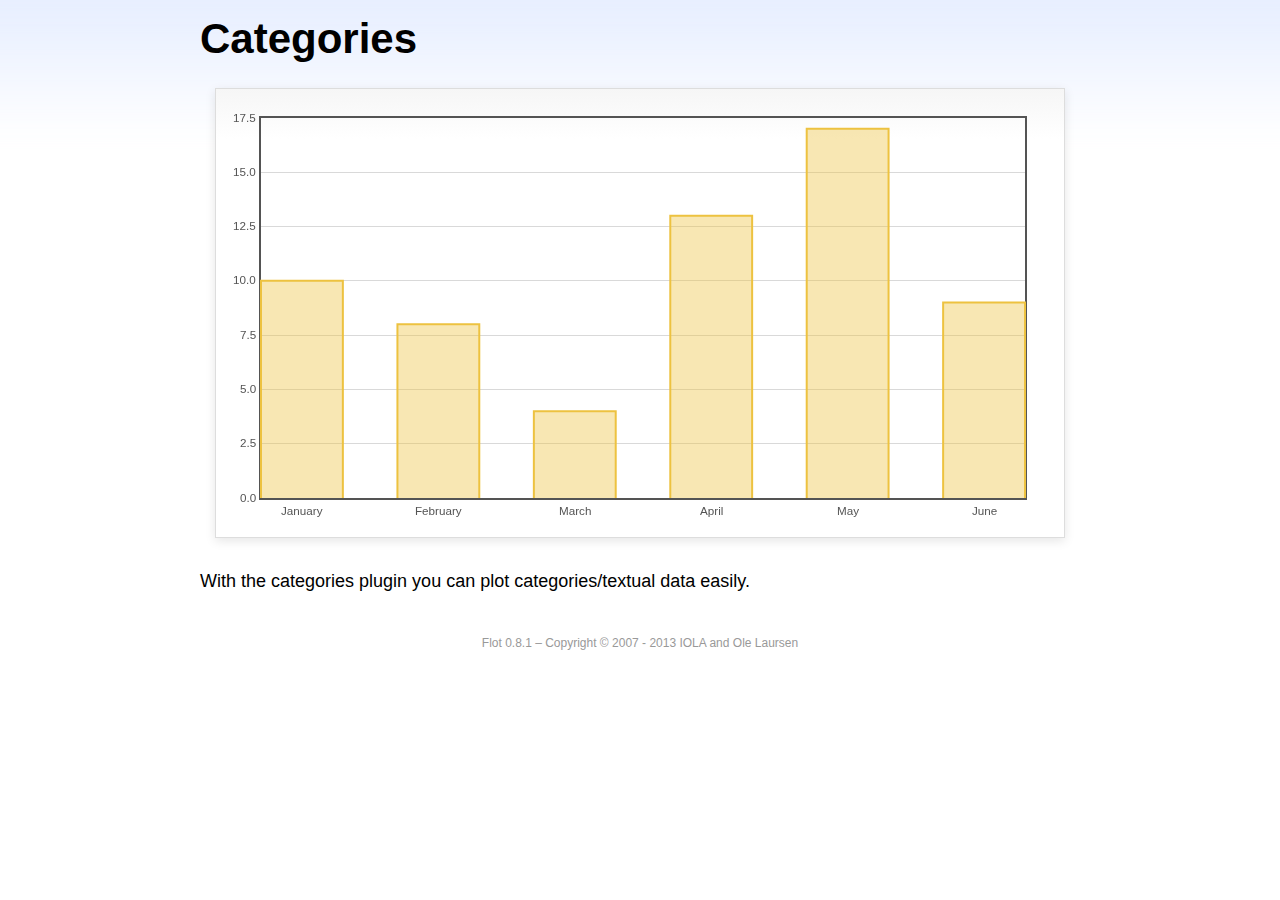
<file: dafycredit-mall-catelog/src/main/resources/static/assets/plugins/flot/examples/categories/index.html>
<!DOCTYPE html PUBLIC "-//W3C//DTD HTML 4.01//EN" "http://www.w3.org/TR/html4/strict.dtd">
<html>
<head>
	<meta http-equiv="Content-Type" content="text/html; charset=utf-8">
	<title>Flot Examples: Categories</title>
	<link href="../examples.css" rel="stylesheet" type="text/css">
	<!--[if lte IE 8]><script language="javascript" type="text/javascript" src="../../excanvas.min.js"></script><![endif]-->
	<script language="javascript" type="text/javascript" src="../../jquery.js"></script>
	<script language="javascript" type="text/javascript" src="../../jquery.flot.js"></script>
	<script language="javascript" type="text/javascript" src="../../jquery.flot.categories.js"></script>
	<script type="text/javascript">

	$(function() {

		var data = [ ["January", 10], ["February", 8], ["March", 4], ["April", 13], ["May", 17], ["June", 9] ];

		$.plot("#placeholder", [ data ], {
			series: {
				bars: {
					show: true,
					barWidth: 0.6,
					align: "center"
				}
			},
			xaxis: {
				mode: "categories",
				tickLength: 0
			}
		});

		// Add the Flot version string to the footer

		$("#footer").prepend("Flot " + $.plot.version + " &ndash; ");
	});

	</script>
</head>
<body>

	<div id="header">
		<h2>Categories</h2>
	</div>

	<div id="content">

		<div class="demo-container">
			<div id="placeholder" class="demo-placeholder"></div>
		</div>

		<p>With the categories plugin you can plot categories/textual data easily.</p>

	</div>

	<div id="footer">
		Copyright &copy; 2007 - 2013 IOLA and Ole Laursen
	</div>

</body>
</html>
</file>
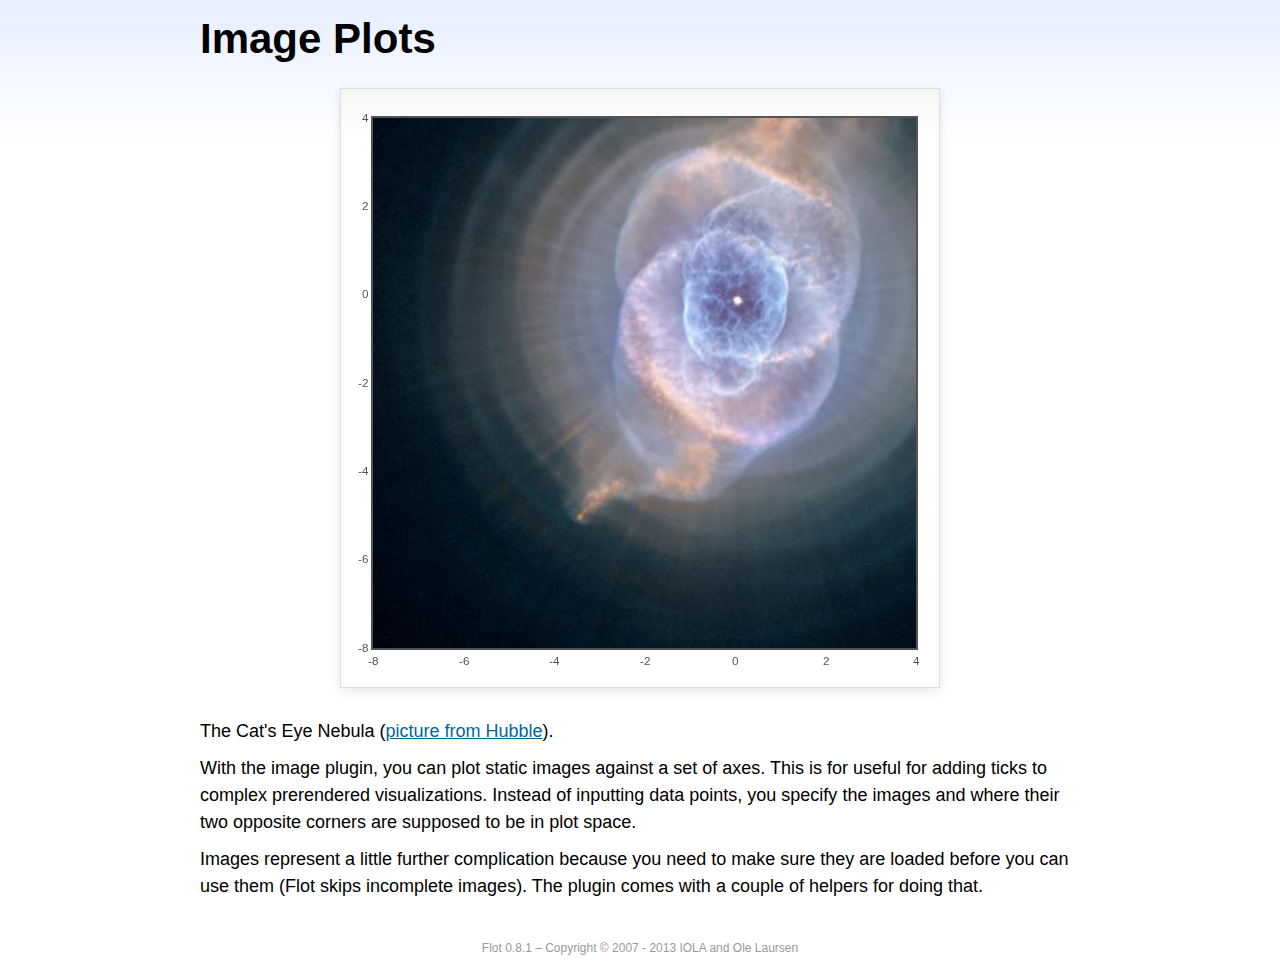
<file: dafycredit-mall-catelog/src/main/resources/static/assets/plugins/flot/examples/image/index.html>
<!DOCTYPE html PUBLIC "-//W3C//DTD HTML 4.01//EN" "http://www.w3.org/TR/html4/strict.dtd">
<html>
<head>
	<meta http-equiv="Content-Type" content="text/html; charset=utf-8">
	<title>Flot Examples: Image Plots</title>
	<link href="../examples.css" rel="stylesheet" type="text/css">
	<!--[if lte IE 8]><script language="javascript" type="text/javascript" src="../../excanvas.min.js"></script><![endif]-->
	<script language="javascript" type="text/javascript" src="../../jquery.js"></script>
	<script language="javascript" type="text/javascript" src="../../jquery.flot.js"></script>
	<script language="javascript" type="text/javascript" src="../../jquery.flot.image.js"></script>
	<script type="text/javascript">

	$(function() {

		var data = [[["hs-2004-27-a-large-web.jpg", -10, -10, 10, 10]]];

		var options = {
			series: {
				images: {
					show: true
				}
			},
			xaxis: {
				min: -8,
				max: 4
			},
			yaxis: {
				min: -8,
				max: 4
			}
		};

		$.plot.image.loadDataImages(data, options, function () {
			$.plot("#placeholder", data, options);
		});

		// Add the Flot version string to the footer

		$("#footer").prepend("Flot " + $.plot.version + " &ndash; ");
	});

	</script>
</head>
<body>

	<div id="header">
		<h2>Image Plots</h2>
	</div>

	<div id="content">

		<div class="demo-container" style="width:600px;height:600px;">
			<div id="placeholder" class="demo-placeholder"></div>
		</div>

		<p>The Cat's Eye Nebula (<a href="http://hubblesite.org/gallery/album/nebula/pr2004027a/">picture from Hubble</a>).</p>

		<p>With the image plugin, you can plot static images against a set of axes. This is for useful for adding ticks to complex prerendered visualizations. Instead of inputting data points, you specify the images and where their two opposite corners are supposed to be in plot space.</p>

		<p>Images represent a little further complication because you need to make sure they are loaded before you can use them (Flot skips incomplete images). The plugin comes with a couple of helpers for doing that.</p>

	</div>

	<div id="footer">
		Copyright &copy; 2007 - 2013 IOLA and Ole Laursen
	</div>

</body>
</html>
</file>
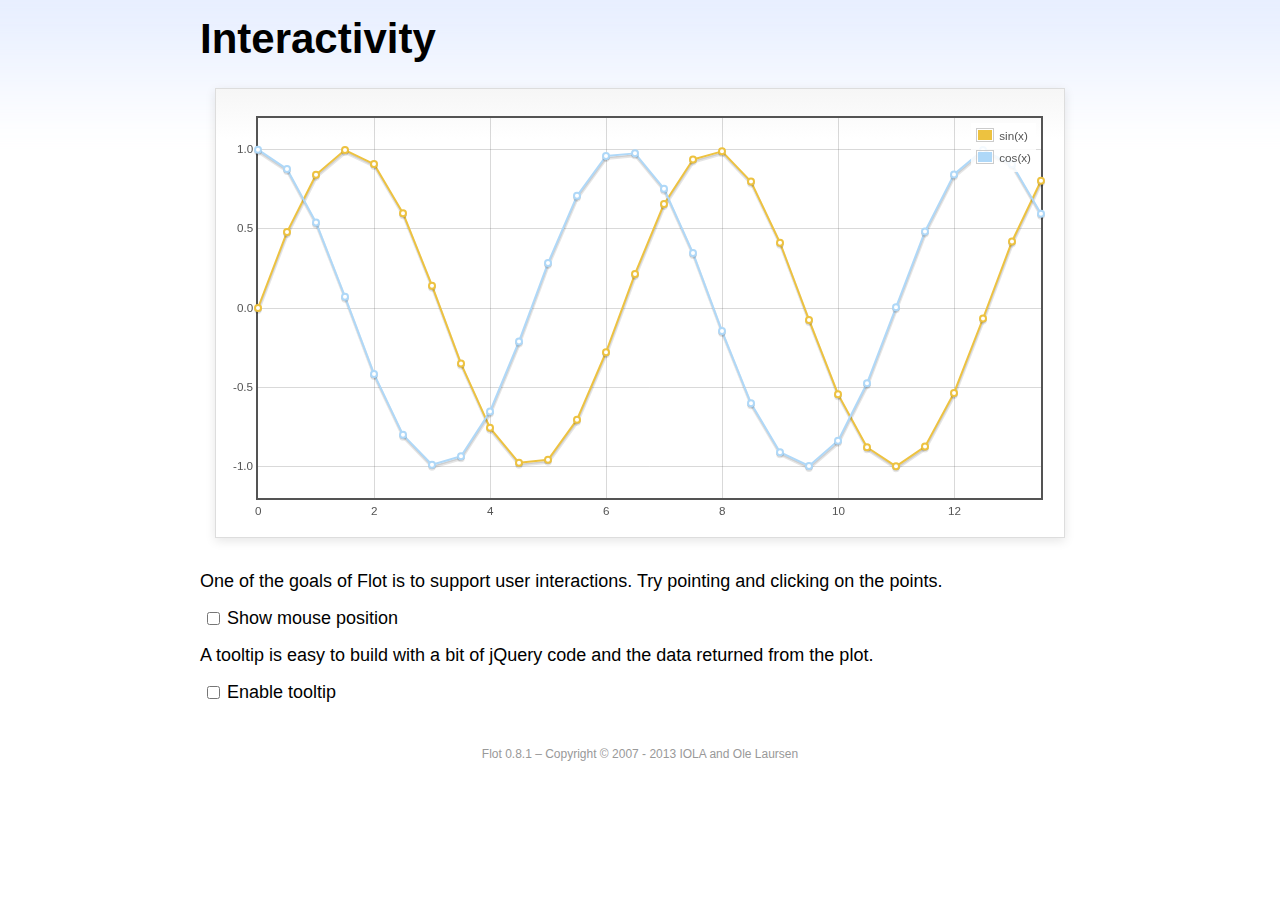
<file: dafycredit-mall-catelog/src/main/resources/static/assets/plugins/flot/examples/interacting/index.html>
<!DOCTYPE html PUBLIC "-//W3C//DTD HTML 4.01//EN" "http://www.w3.org/TR/html4/strict.dtd">
<html>
<head>
	<meta http-equiv="Content-Type" content="text/html; charset=utf-8">
	<title>Flot Examples: Interactivity</title>
	<link href="../examples.css" rel="stylesheet" type="text/css">
	<!--[if lte IE 8]><script language="javascript" type="text/javascript" src="../../excanvas.min.js"></script><![endif]-->
	<script language="javascript" type="text/javascript" src="../../jquery.js"></script>
	<script language="javascript" type="text/javascript" src="../../jquery.flot.js"></script>
	<script type="text/javascript">

	$(function() {

		var sin = [],
			cos = [];

		for (var i = 0; i < 14; i += 0.5) {
			sin.push([i, Math.sin(i)]);
			cos.push([i, Math.cos(i)]);
		}

		var plot = $.plot("#placeholder", [
			{ data: sin, label: "sin(x)"},
			{ data: cos, label: "cos(x)"}
		], {
			series: {
				lines: {
					show: true
				},
				points: {
					show: true
				}
			},
			grid: {
				hoverable: true,
				clickable: true
			},
			yaxis: {
				min: -1.2,
				max: 1.2
			}
		});

		function showTooltip(x, y, contents) {
			$("<div id='tooltip'>" + contents + "</div>").css({
				position: "absolute",
				display: "none",
				top: y + 5,
				left: x + 5,
				border: "1px solid #fdd",
				padding: "2px",
				"background-color": "#fee",
				opacity: 0.80
			}).appendTo("body").fadeIn(200);
		}

		var previousPoint = null;
		$("#placeholder").bind("plothover", function (event, pos, item) {

			if ($("#enablePosition:checked").length > 0) {
				var str = "(" + pos.x.toFixed(2) + ", " + pos.y.toFixed(2) + ")";
				$("#hoverdata").text(str);
			}

			if ($("#enableTooltip:checked").length > 0) {
				if (item) {
					if (previousPoint != item.dataIndex) {

						previousPoint = item.dataIndex;

						$("#tooltip").remove();
						var x = item.datapoint[0].toFixed(2),
						y = item.datapoint[1].toFixed(2);

						showTooltip(item.pageX, item.pageY,
						    item.series.label + " of " + x + " = " + y);
					}
				} else {
					$("#tooltip").remove();
					previousPoint = null;            
				}
			}
		});

		$("#placeholder").bind("plotclick", function (event, pos, item) {
			if (item) {
				$("#clickdata").text(" - click point " + item.dataIndex + " in " + item.series.label);
				plot.highlight(item.series, item.datapoint);
			}
		});

		// Add the Flot version string to the footer

		$("#footer").prepend("Flot " + $.plot.version + " &ndash; ");
	});

	</script>
</head>
<body>

	<div id="header">
		<h2>Interactivity</h2>
	</div>

	<div id="content">

		<div class="demo-container">
			<div id="placeholder" class="demo-placeholder"></div>
		</div>

		<p>One of the goals of Flot is to support user interactions. Try pointing and clicking on the points.</p>

		<p>
			<label><input id="enablePosition" type="checkbox"></input>Show mouse position</label>
			<span id="hoverdata"></span>
			<span id="clickdata"></span>
		</p>

		<p>A tooltip is easy to build with a bit of jQuery code and the data returned from the plot.</p>

		<p><label><input id="enableTooltip" type="checkbox"></input>Enable tooltip</label></p>

	</div>

	<div id="footer">
		Copyright &copy; 2007 - 2013 IOLA and Ole Laursen
	</div>

</body>
</html>
</file>
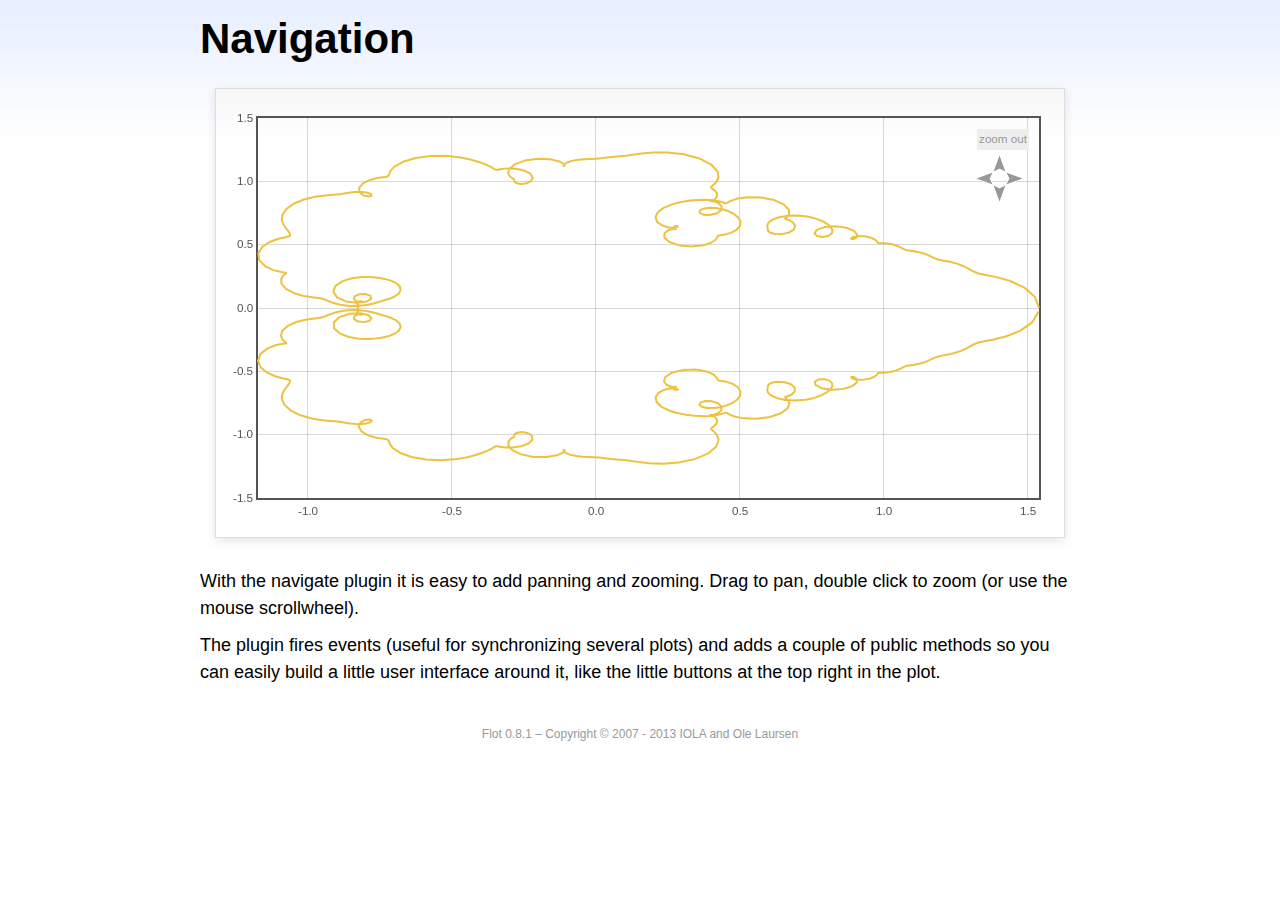
<file: dafycredit-mall-catelog/src/main/resources/static/assets/plugins/flot/examples/navigate/index.html>
<!DOCTYPE html PUBLIC "-//W3C//DTD HTML 4.01//EN" "http://www.w3.org/TR/html4/strict.dtd">
<html>
<head>
	<meta http-equiv="Content-Type" content="text/html; charset=utf-8">
	<title>Flot Examples: Navigation</title>
	<link href="../examples.css" rel="stylesheet" type="text/css">
	<style type="text/css">

	#placeholder .button {
		position: absolute;
		cursor: pointer;
	}

	#placeholder div.button {
		font-size: smaller;
		color: #999;
		background-color: #eee;
		padding: 2px;
	}
	.message {
		padding-left: 50px;
		font-size: smaller;
	}

	</style>
	<!--[if lte IE 8]><script language="javascript" type="text/javascript" src="../../excanvas.min.js"></script><![endif]-->
	<script language="javascript" type="text/javascript" src="../../jquery.js"></script>
	<script language="javascript" type="text/javascript" src="../../jquery.flot.js"></script>
	<script language="javascript" type="text/javascript" src="../../jquery.flot.navigate.js"></script>
	<script type="text/javascript">

	$(function() {

		// generate data set from a parametric function with a fractal look

		function sumf(f, t, m) {
			var res = 0;
			for (var i = 1; i < m; ++i) {
				res += f(i * i * t) / (i * i);
			}
			return res;
		}

		var d1 = [];
		for (var t = 0; t <= 2 * Math.PI; t += 0.01) {
			d1.push([sumf(Math.cos, t, 10), sumf(Math.sin, t, 10)]);
		}

		var data = [ d1 ],
			placeholder = $("#placeholder");

		var plot = $.plot(placeholder, data, {
			series: {
				lines: {
					show: true
				},
				shadowSize: 0
			},
			xaxis: {
				zoomRange: [0.1, 10],
				panRange: [-10, 10]
			},
			yaxis: {
				zoomRange: [0.1, 10],
				panRange: [-10, 10]
			},
			zoom: {
				interactive: true
			},
			pan: {
				interactive: true
			}
		});

		// show pan/zoom messages to illustrate events 

		placeholder.bind("plotpan", function (event, plot) {
			var axes = plot.getAxes();
			$(".message").html("Panning to x: "  + axes.xaxis.min.toFixed(2)
			+ " &ndash; " + axes.xaxis.max.toFixed(2)
			+ " and y: " + axes.yaxis.min.toFixed(2)
			+ " &ndash; " + axes.yaxis.max.toFixed(2));
		});

		placeholder.bind("plotzoom", function (event, plot) {
			var axes = plot.getAxes();
			$(".message").html("Zooming to x: "  + axes.xaxis.min.toFixed(2)
			+ " &ndash; " + axes.xaxis.max.toFixed(2)
			+ " and y: " + axes.yaxis.min.toFixed(2)
			+ " &ndash; " + axes.yaxis.max.toFixed(2));
		});

		// add zoom out button 

		$("<div class='button' style='right:20px;top:20px'>zoom out</div>")
			.appendTo(placeholder)
			.click(function (event) {
				event.preventDefault();
				plot.zoomOut();
			});

		// and add panning buttons

		// little helper for taking the repetitive work out of placing
		// panning arrows

		function addArrow(dir, right, top, offset) {
			$("<img class='button' src='arrow-" + dir + ".gif' style='right:" + right + "px;top:" + top + "px'>")
				.appendTo(placeholder)
				.click(function (e) {
					e.preventDefault();
					plot.pan(offset);
				});
		}

		addArrow("left", 55, 60, { left: -100 });
		addArrow("right", 25, 60, { left: 100 });
		addArrow("up", 40, 45, { top: -100 });
		addArrow("down", 40, 75, { top: 100 });

		// Add the Flot version string to the footer

		$("#footer").prepend("Flot " + $.plot.version + " &ndash; ");
	});

	</script>
</head>
<body>

	<div id="header">
		<h2>Navigation</h2>
	</div>

	<div id="content">

		<div class="demo-container">
			<div id="placeholder" class="demo-placeholder"></div>
		</div>

		<p class="message"></p>

		<p>With the navigate plugin it is easy to add panning and zooming. Drag to pan, double click to zoom (or use the mouse scrollwheel).</p>

		<p>The plugin fires events (useful for synchronizing several plots) and adds a couple of public methods so you can easily build a little user interface around it, like the little buttons at the top right in the plot.</p>

	</div>

	<div id="footer">
		Copyright &copy; 2007 - 2013 IOLA and Ole Laursen
	</div>

</body>
</html>
</file>
<file: dafycredit-mall-catelog/src/main/resources/static/assets/plugins/flot/examples/examples.css>
* {	padding: 0; margin: 0; vertical-align: top; }

body {
	background: url(background.png) repeat-x;
	font: 18px/1.5em "proxima-nova", Helvetica, Arial, sans-serif;
}

a {	color: #069; }
a:hover { color: #28b; }

h2 {
	margin-top: 15px;
	font: normal 32px "omnes-pro", Helvetica, Arial, sans-serif;
}

h3 {
	margin-left: 30px;
	font: normal 26px "omnes-pro", Helvetica, Arial, sans-serif;
	color: #666;
}

p {
	margin-top: 10px;
}

button {
	font-size: 18px;
	padding: 1px 7px;
}

input {
	font-size: 18px;
}

input[type=checkbox] {
	margin: 7px;
}

#header {
	position: relative;
	width: 900px;
	margin: auto;
}

#header h2 {
	margin-left: 10px;
	vertical-align: middle;
	font-size: 42px;
	font-weight: bold;
	text-decoration: none;
	color: #000;
}

#content {
	width: 880px;
	margin: 0 auto;
	padding: 10px;
}

#footer {
	margin-top: 25px;
	margin-bottom: 10px;
	text-align: center;
	font-size: 12px;
	color: #999;
}

.demo-container {
	box-sizing: border-box;
	width: 850px;
	height: 450px;
	padding: 20px 15px 15px 15px;
	margin: 15px auto 30px auto;
	border: 1px solid #ddd;
	background: #fff;
	background: linear-gradient(#f6f6f6 0, #fff 50px);
	background: -o-linear-gradient(#f6f6f6 0, #fff 50px);
	background: -ms-linear-gradient(#f6f6f6 0, #fff 50px);
	background: -moz-linear-gradient(#f6f6f6 0, #fff 50px);
	background: -webkit-linear-gradient(#f6f6f6 0, #fff 50px);
	box-shadow: 0 3px 10px rgba(0,0,0,0.15);
	-o-box-shadow: 0 3px 10px rgba(0,0,0,0.1);
	-ms-box-shadow: 0 3px 10px rgba(0,0,0,0.1);
	-moz-box-shadow: 0 3px 10px rgba(0,0,0,0.1);
	-webkit-box-shadow: 0 3px 10px rgba(0,0,0,0.1);
}

.demo-placeholder {
	width: 100%;
	height: 100%;
	font-size: 14px;
	line-height: 1.2em;
}

.legend table {
	border-spacing: 5px;
}
</file>
